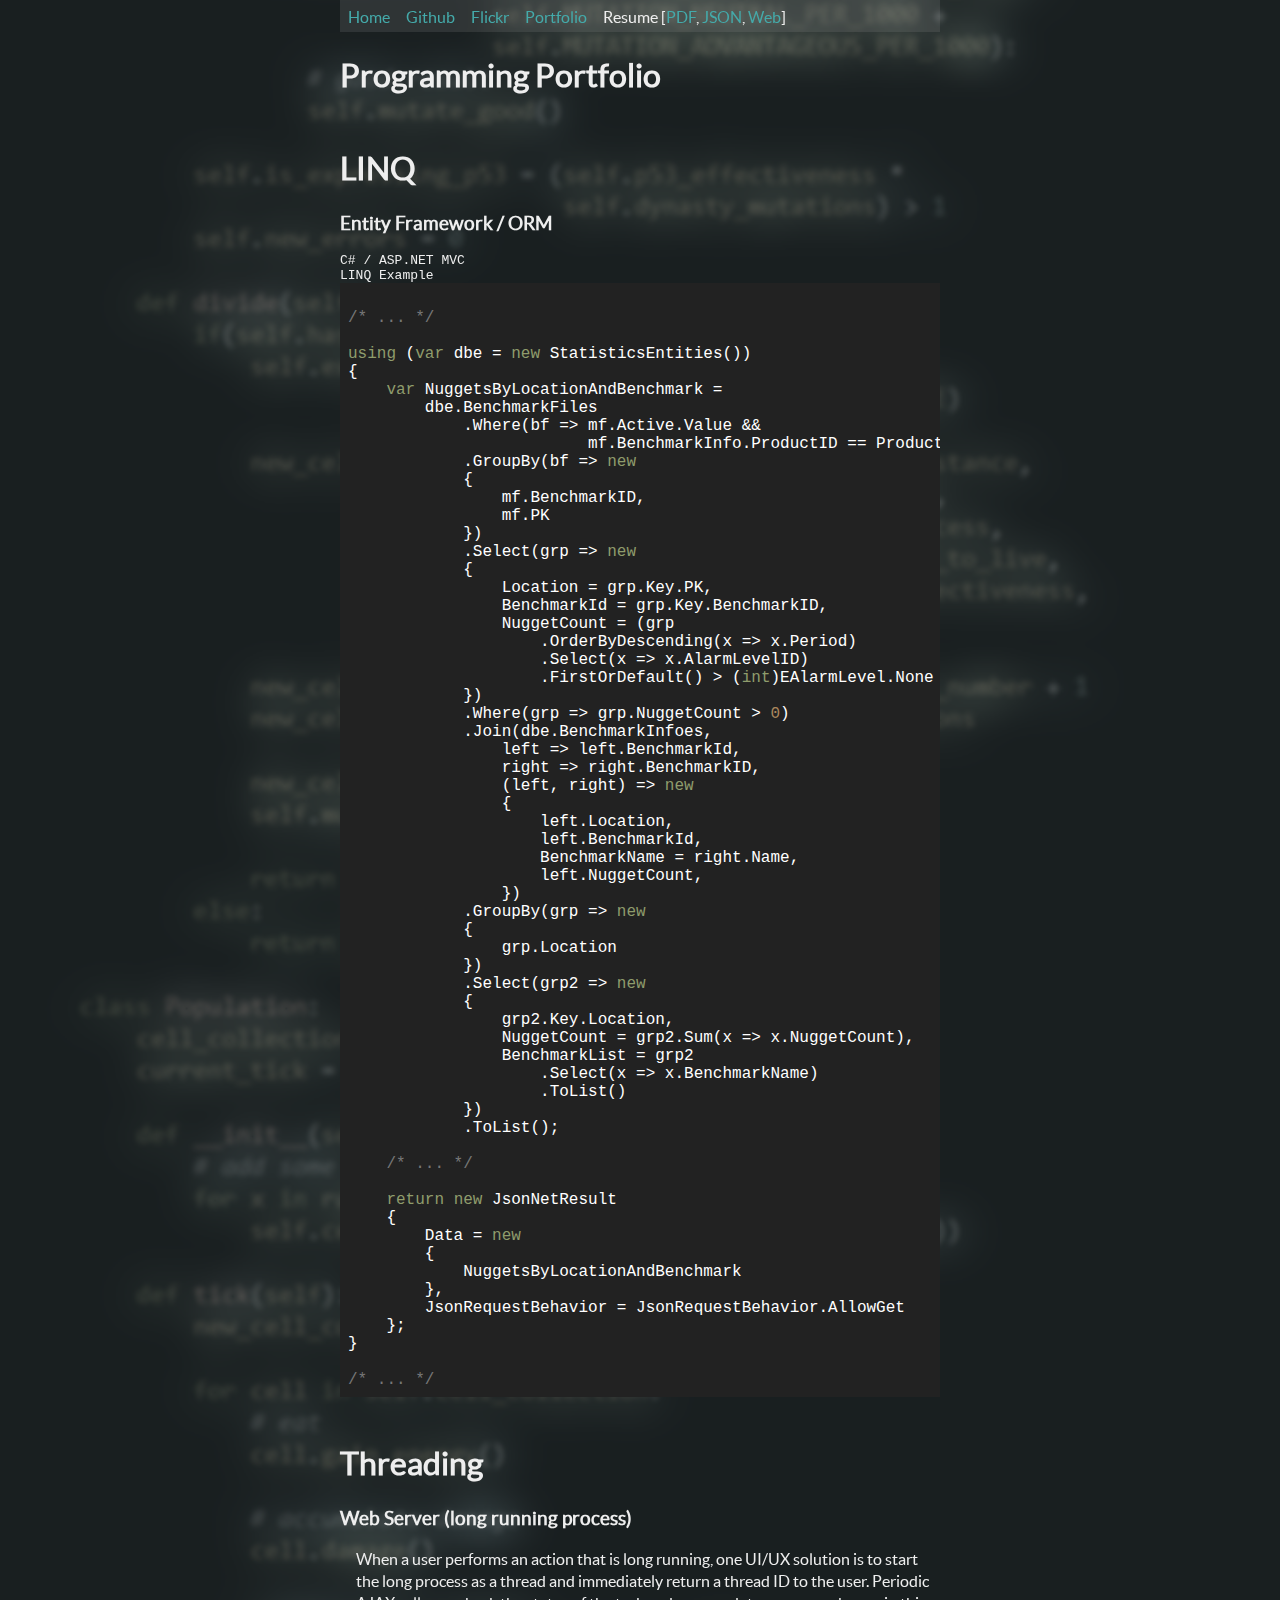
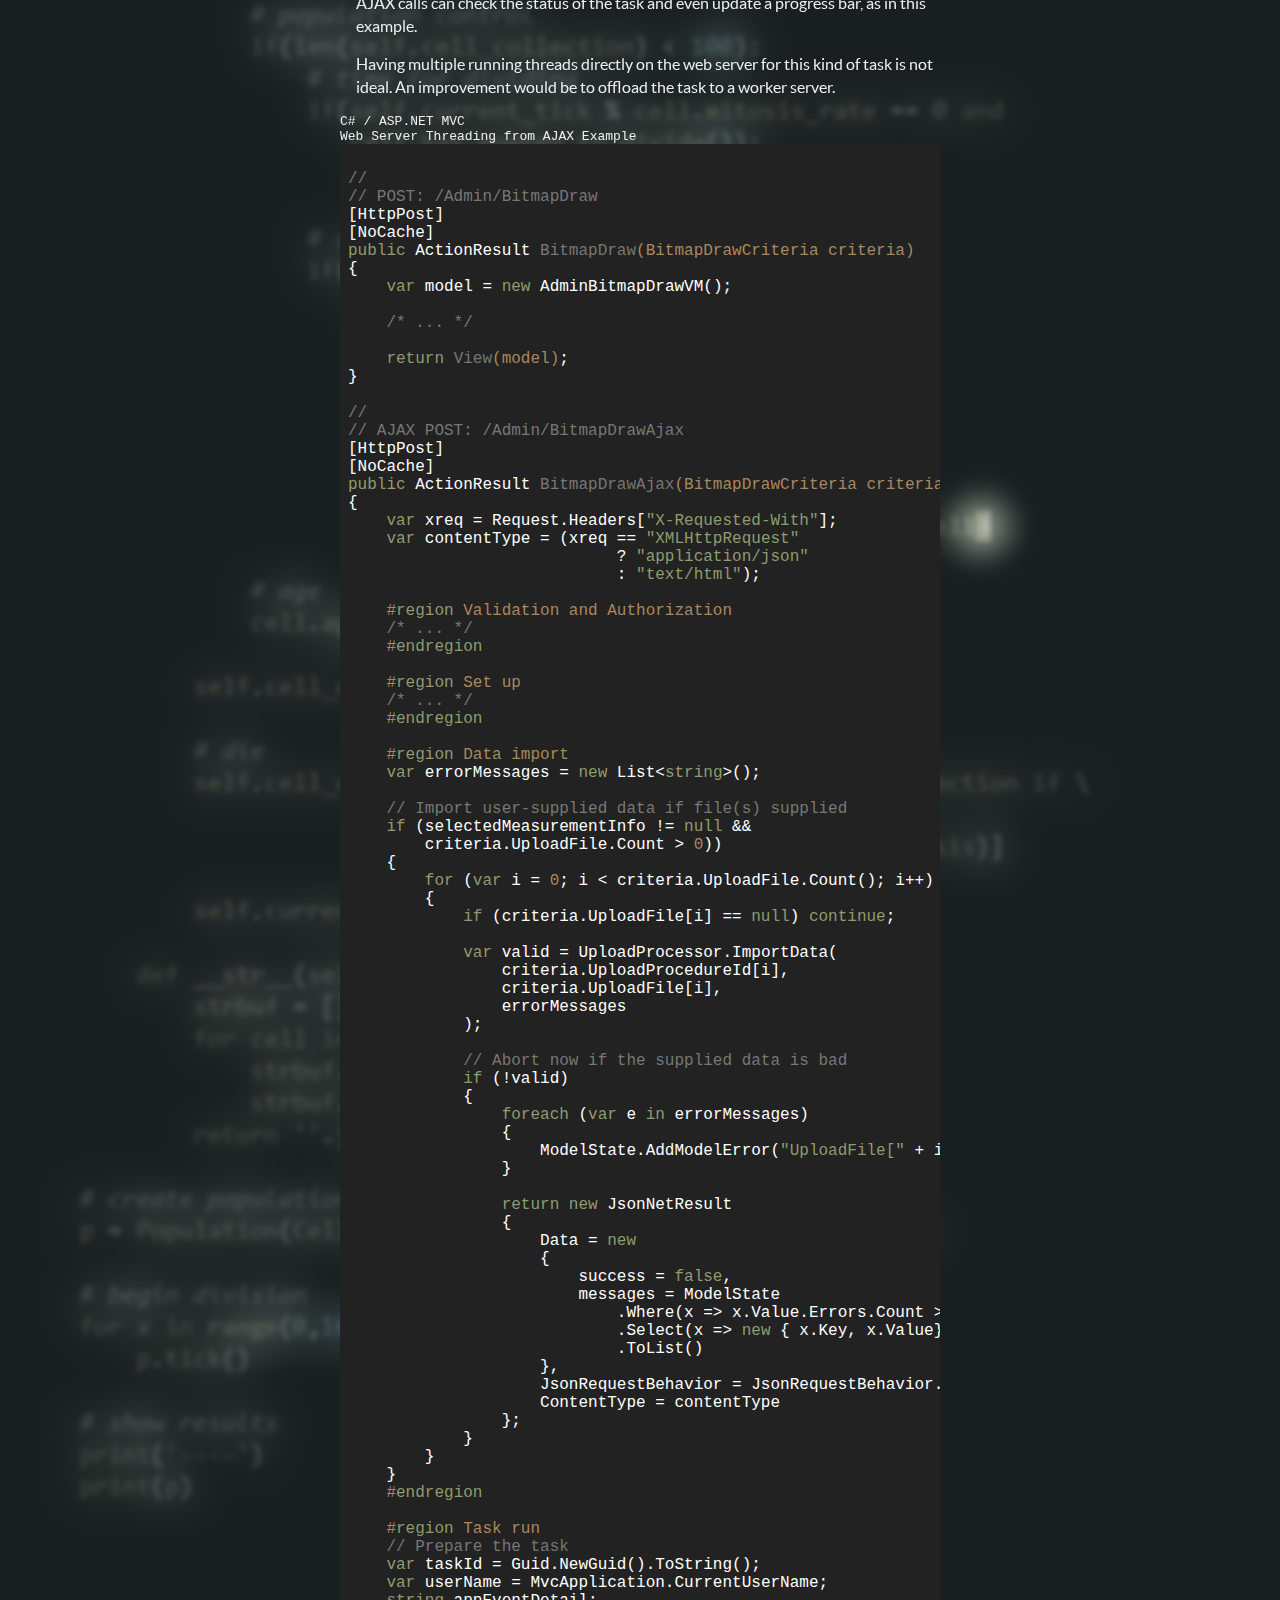
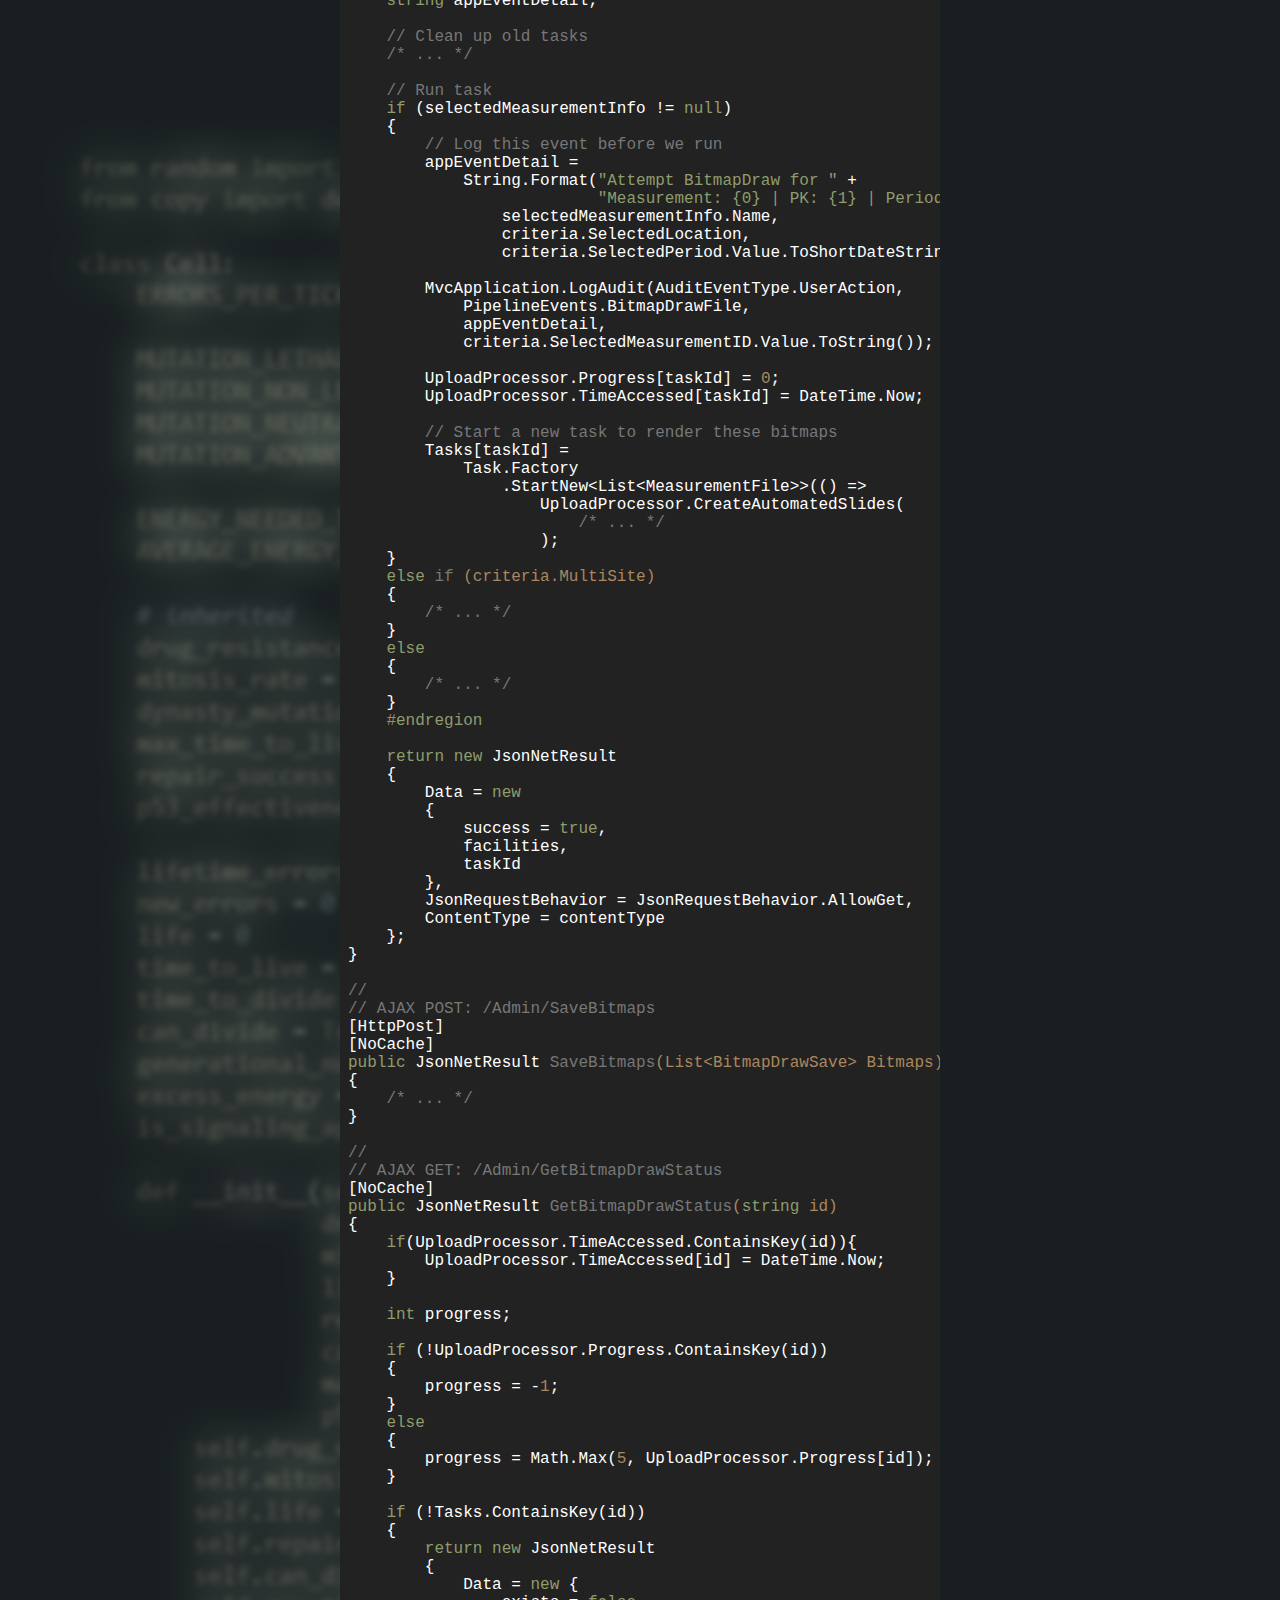
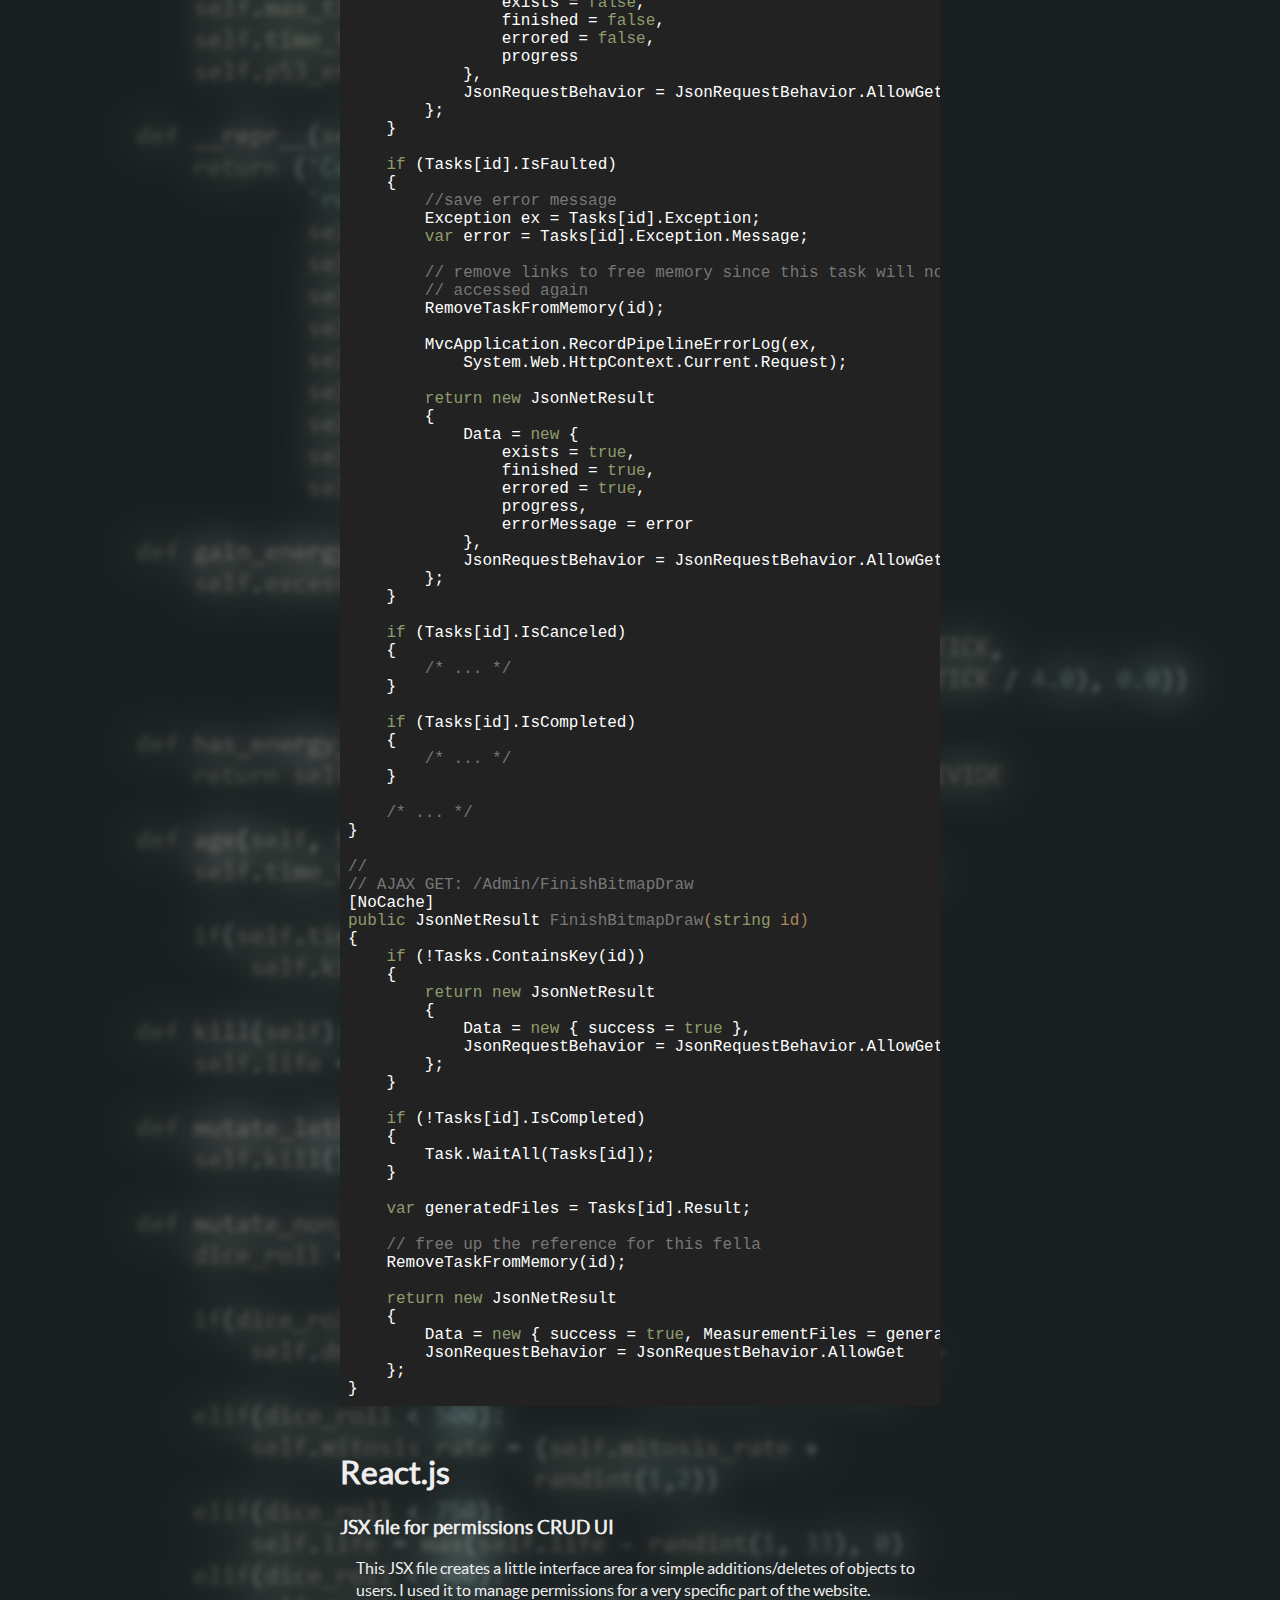
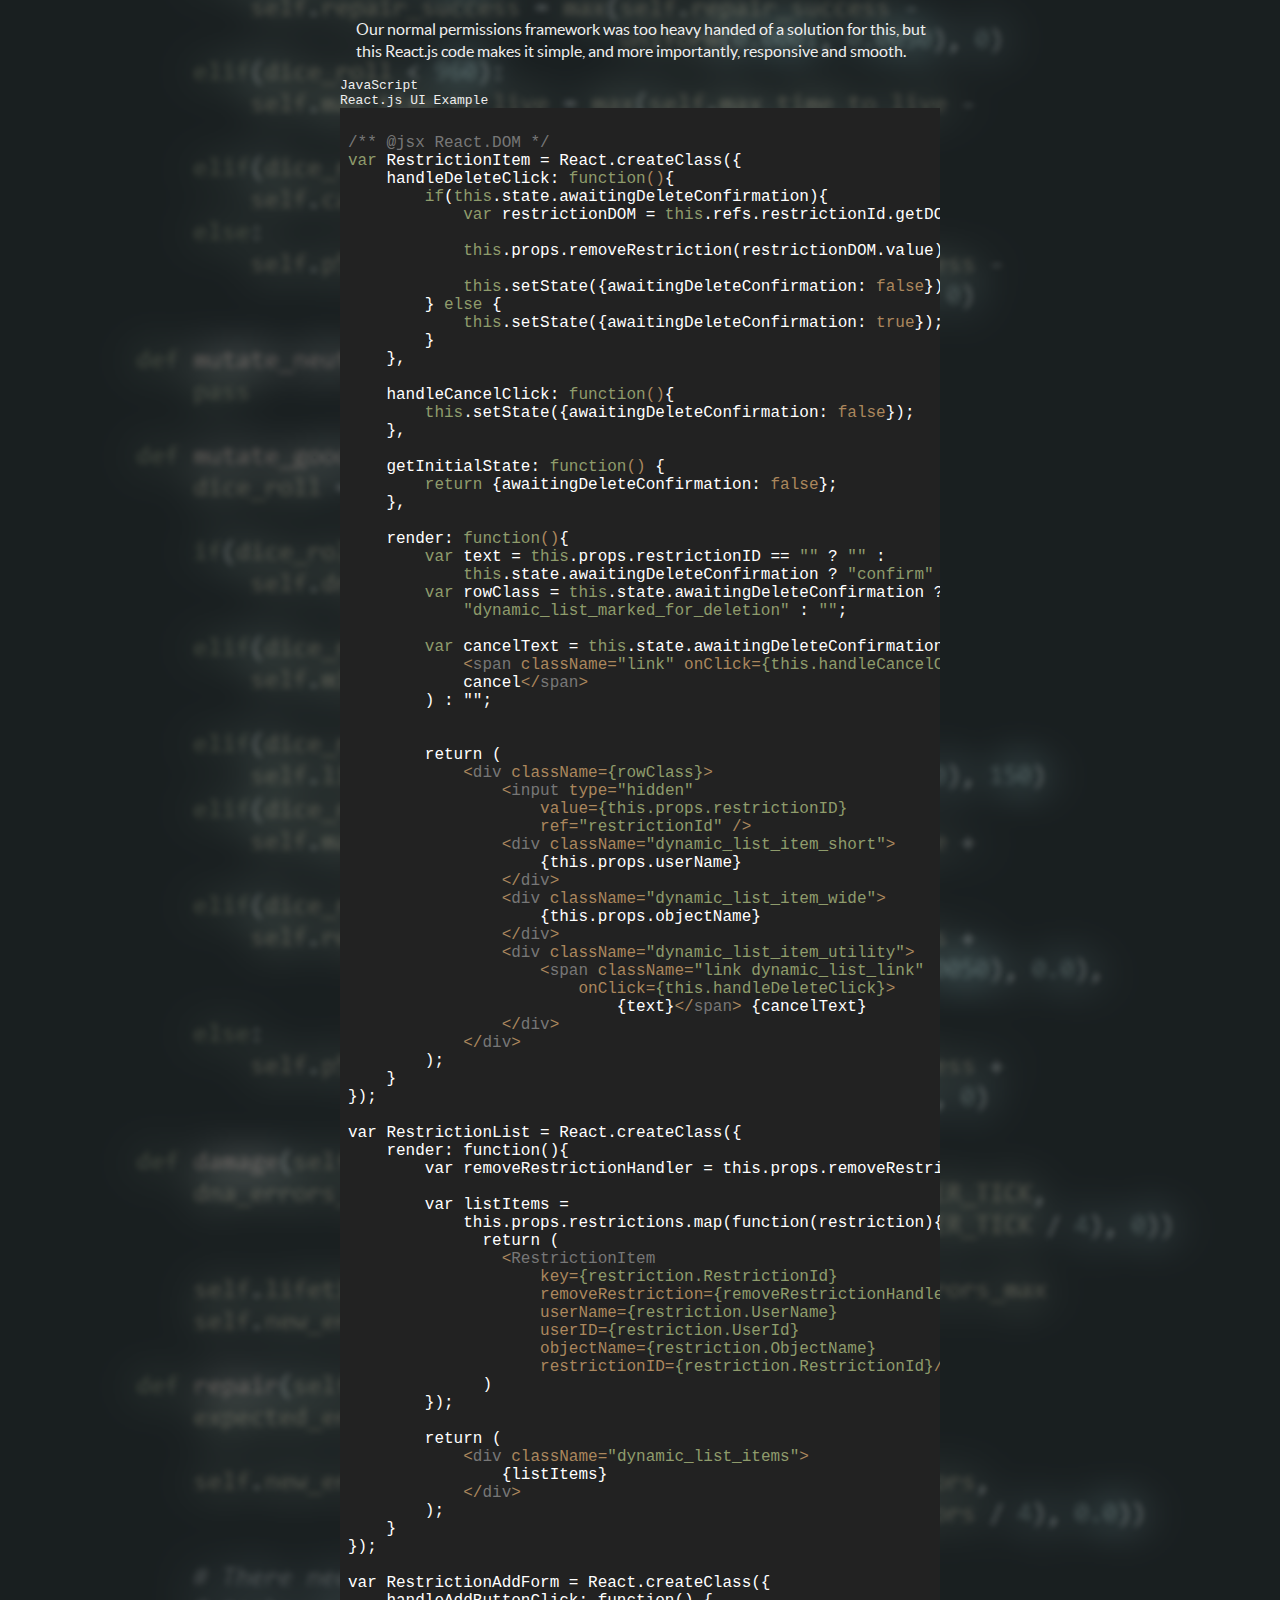
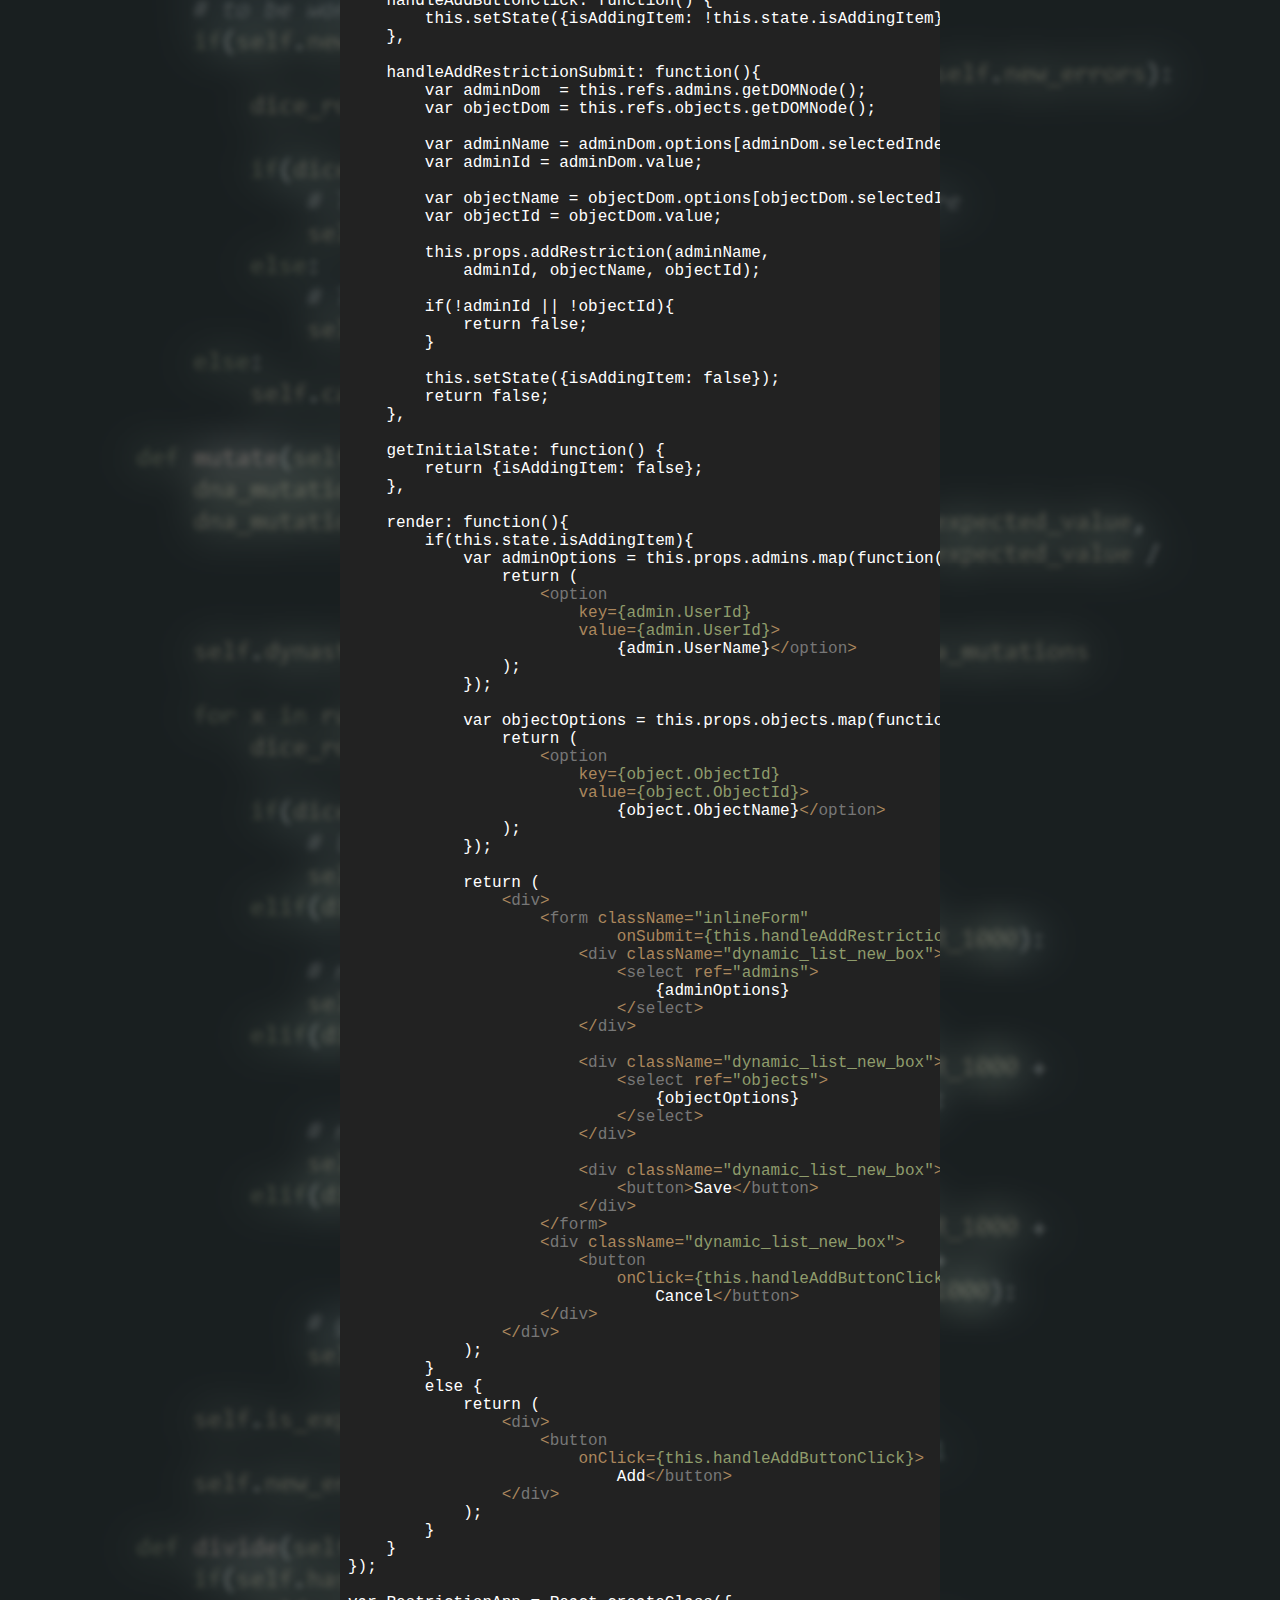
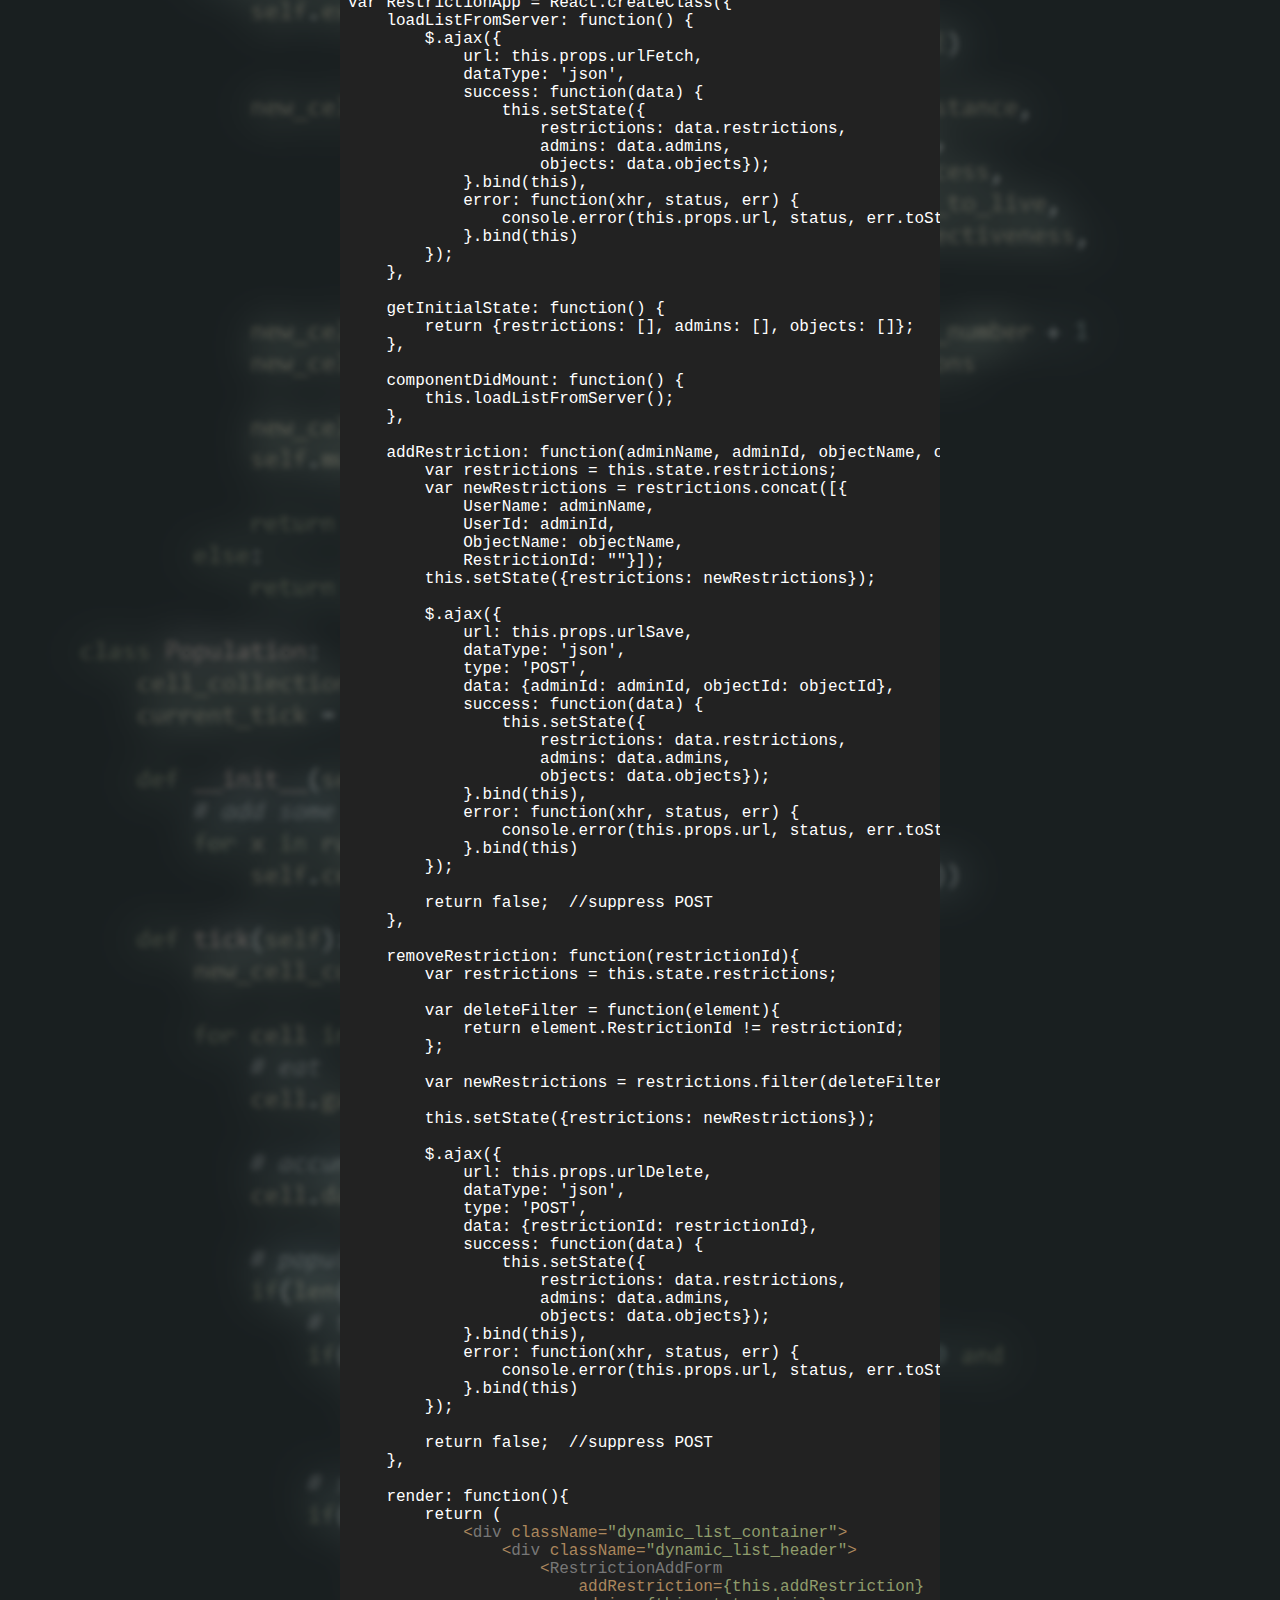
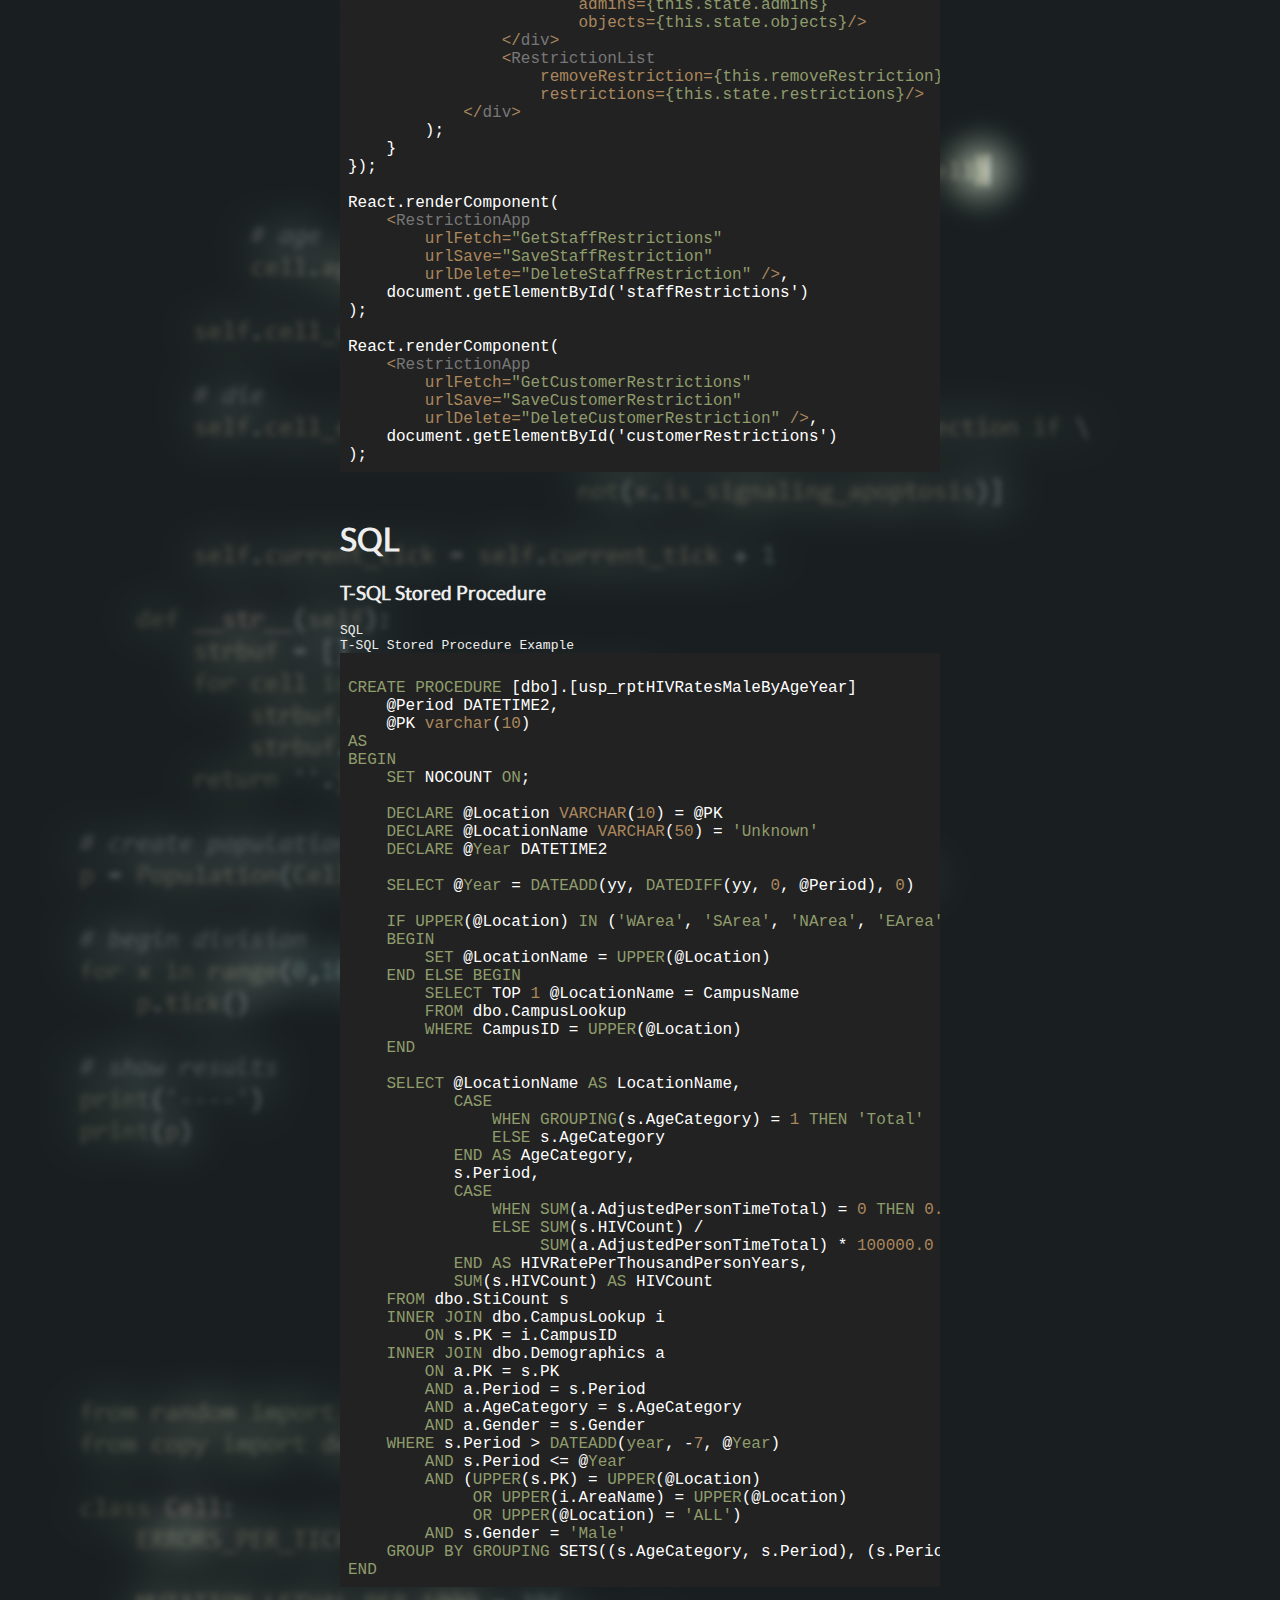
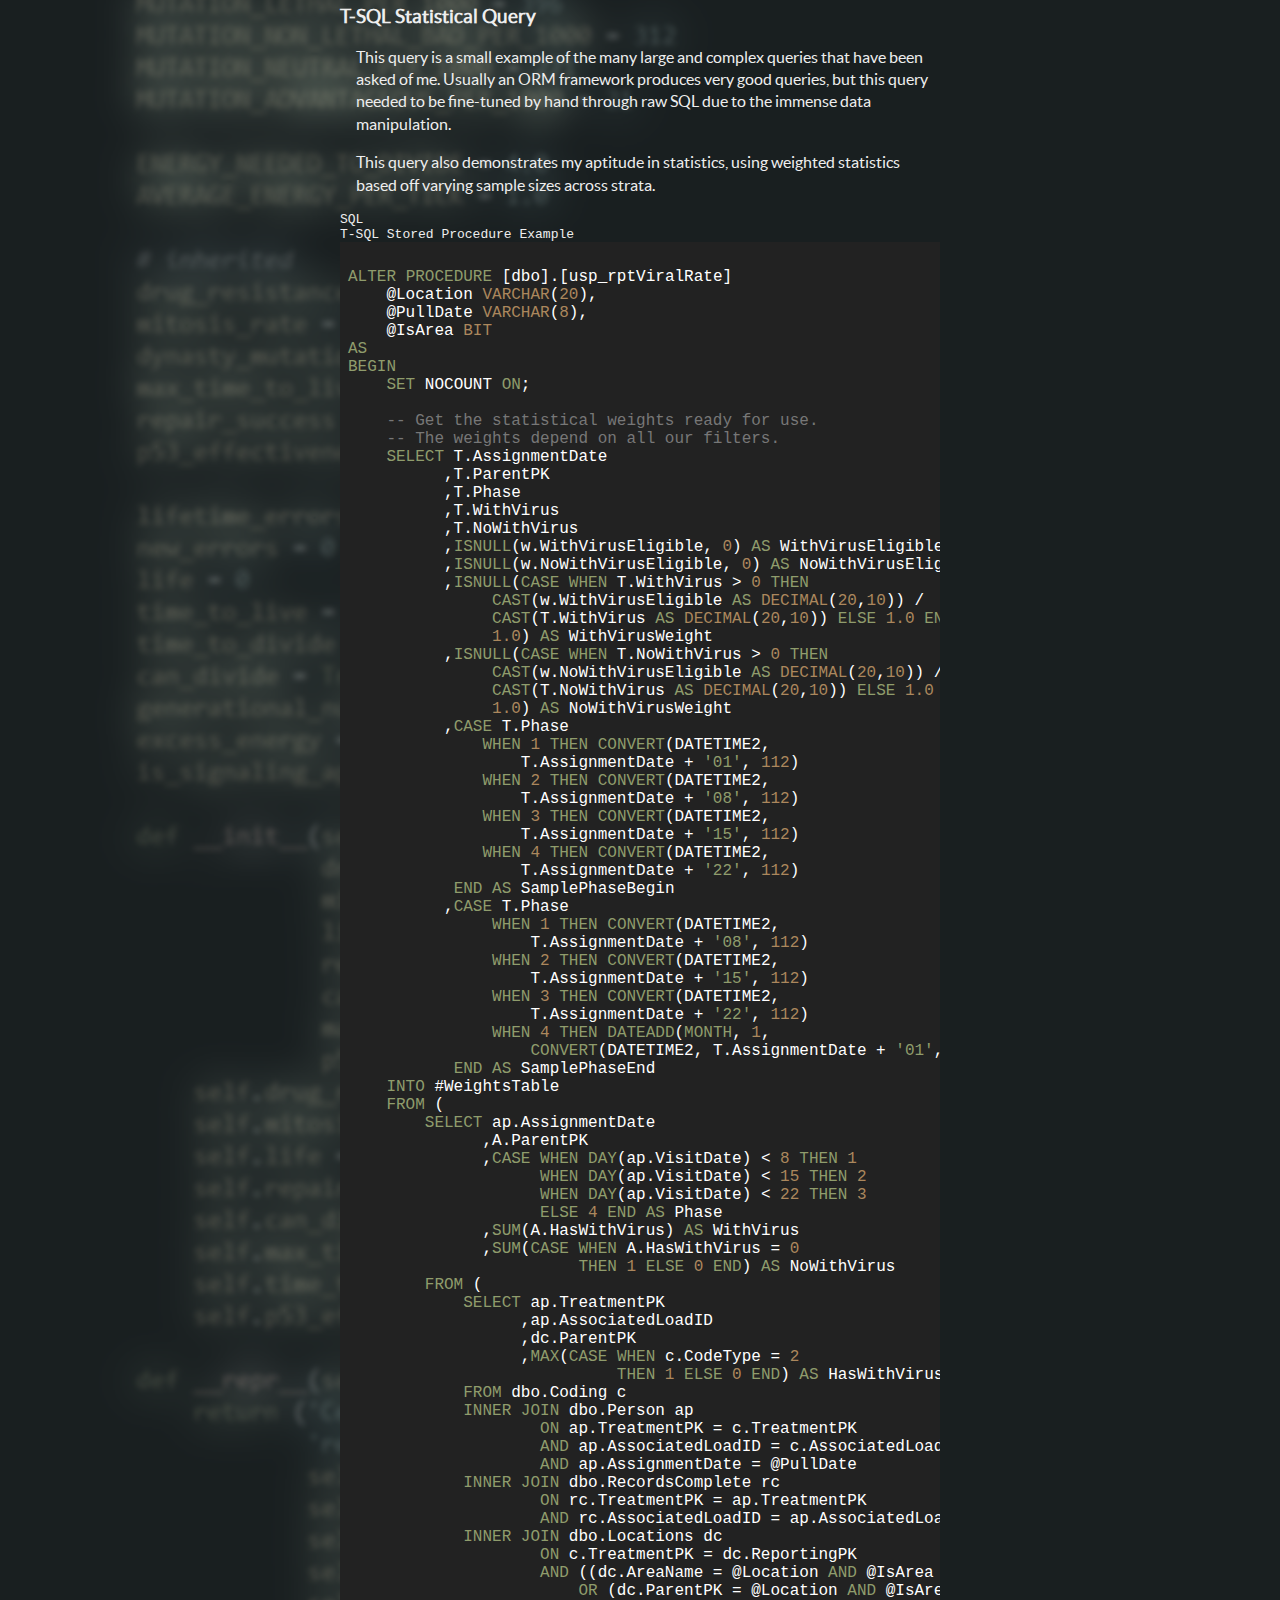
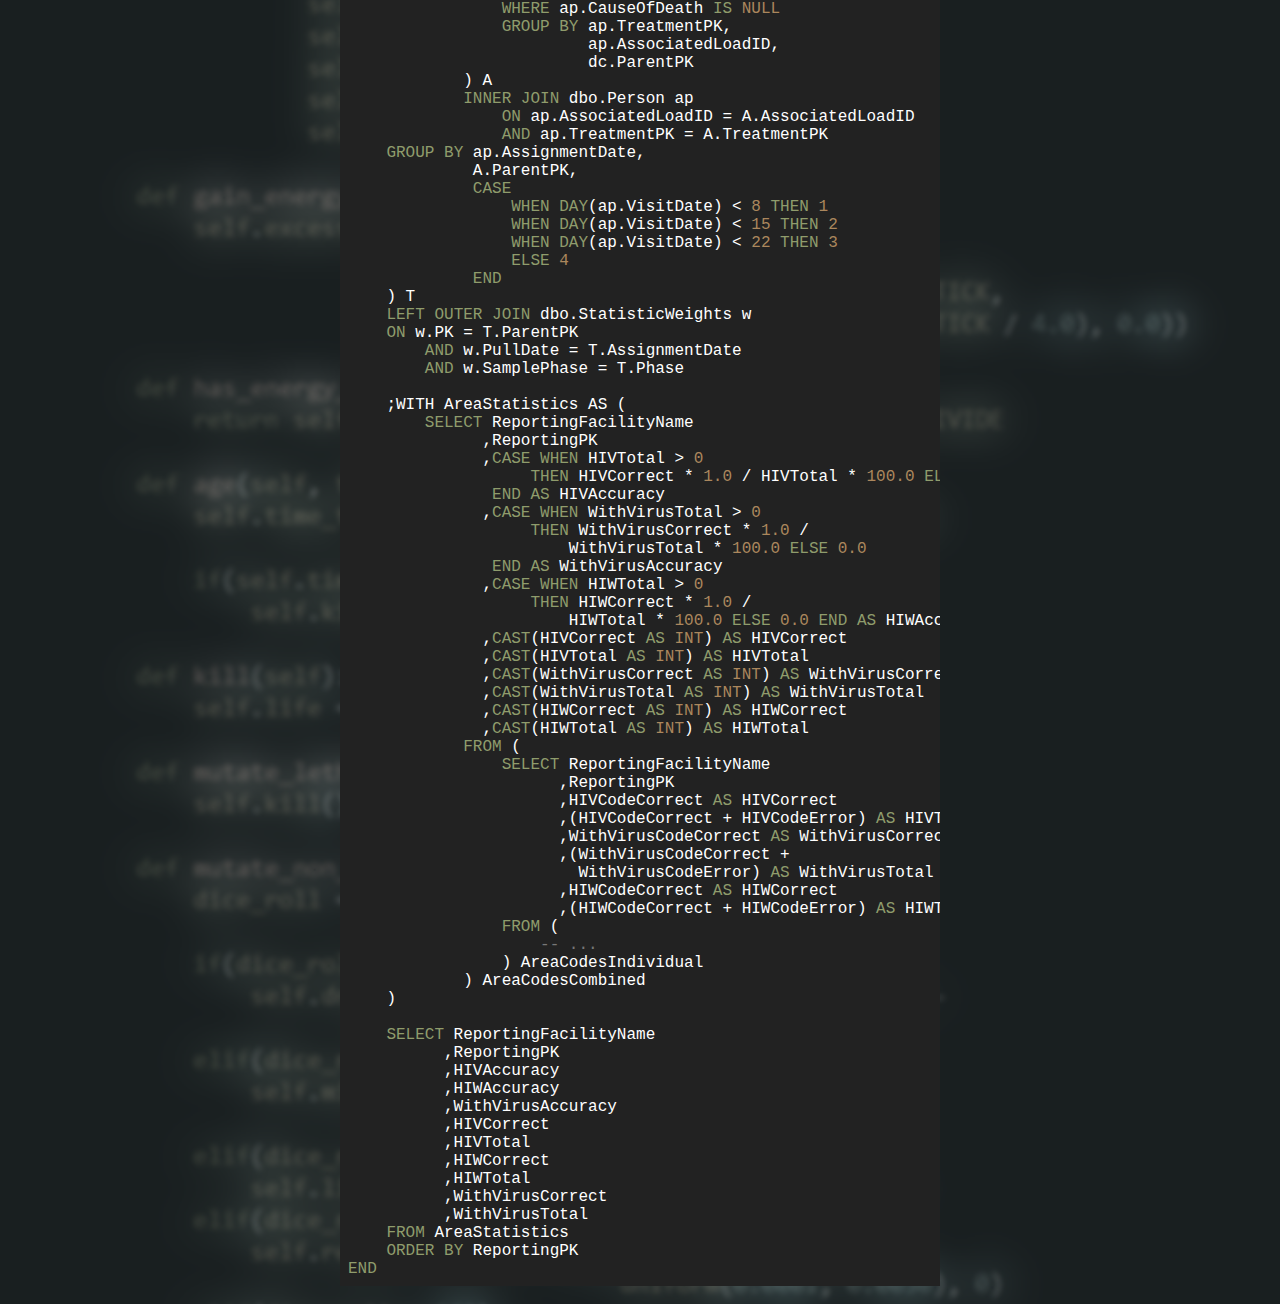
<file: site/portfolio/index.htm>
<!DOCTYPE html>

<html>
<head>
    <meta charset="utf-8" />
    <meta name="viewport" content="width=device-width, initial-scale=1.0">

    <title>Joshua Powers - Portfolio</title>

    <link href="../content/style.css" rel="stylesheet" type="text/css" />
    <link href="../content/syntax/codepen-embed.css" rel="stylesheet" type="text/css" />
    
    <!-- head scripts here*/ -->
    <script src="http://ajax.googleapis.com/ajax/libs/jquery/1.11.1/jquery.min.js"></script>

    <!--[if lt IE 9]>
        <script src="//cdnjs.cloudflare.com/ajax/libs/html5shiv/3.7/html5shiv.js"></script>
    <![endif]-->
</head>
<body>
    <div id="content">
        <nav>
            <div>
                <a href="/">Home</a>
            </div>
            <div>
                <a href="https://github.com/sabarjp">Github</a>
            </div>
            <div>
                <a href="https://www.flickr.com/photos/16474390@N07/sets">Flickr</a>
            </div>
            <div>
                <a href="/portfolio">Portfolio</a>
            </div>
            <div>
                Resume [<a href="/content/docs/resume.pdf">PDF</a>, 
                <a href="/content/docs/resume.json">JSON</a>, 
                <a href="/resume">Web</a>]
            </div>
            <!--
            <div>
                <a href="/about">About me</a>
            </div>
            <div>
                <a href="/books">Favorite books</a>
            </div>
            -->
        </nav>

        <section>
            <h1 class="portfolio_section_title">Programming Portfolio</h1>
        </section>

        <section>
            <h2 class="portfolio_section_title">LINQ</h2>

            <article>
                <h3>
                    Entity Framework / ORM
                </h3>
                <p class="portfolio_article_description">
                    
                </p>



<pre>C# / ASP.NET MVC
LINQ Example
<code class="csharp lang-sharp ui segment">
/* ... */

using (var dbe = new StatisticsEntities())
{
    var NuggetsByLocationAndBenchmark =
        dbe.BenchmarkFiles
            .Where(bf =&gt; mf.Active.Value &amp;&amp;
                         mf.BenchmarkInfo.ProductID == ProductId)
            .GroupBy(bf =&gt; new
            {
                mf.BenchmarkID,
                mf.PK
            })
            .Select(grp =&gt; new
            {
                Location = grp.Key.PK,
                BenchmarkId = grp.Key.BenchmarkID,
                NuggetCount = (grp
                    .OrderByDescending(x =&gt; x.Period)
                    .Select(x =&gt; x.AlarmLevelID)
                    .FirstOrDefault() &gt; (int)EAlarmLevel.None ? 1 : 0)
            })
            .Where(grp =&gt; grp.NuggetCount &gt; 0)
            .Join(dbe.BenchmarkInfoes,
                left =&gt; left.BenchmarkId,
                right =&gt; right.BenchmarkID,
                (left, right) =&gt; new
                {
                    left.Location,
                    left.BenchmarkId,
                    BenchmarkName = right.Name,
                    left.NuggetCount,
                })
            .GroupBy(grp =&gt; new
            {
                grp.Location
            })
            .Select(grp2 =&gt; new
            {
                grp2.Key.Location,
                NuggetCount = grp2.Sum(x =&gt; x.NuggetCount),
                BenchmarkList = grp2
                    .Select(x =&gt; x.BenchmarkName)
                    .ToList()
            })
            .ToList();

    /* ... */

    return new JsonNetResult
    {
        Data = new
        {
            NuggetsByLocationAndBenchmark
        },
        JsonRequestBehavior = JsonRequestBehavior.AllowGet
    };
}

/* ... */
</code></pre>
            </article>
        </section>

        <section>
            <h2 class="portfolio_section_title">Threading</h2>

            <article>
                <h3>
                    Web Server (long running process)
                </h3>
                <p class="portfolio_article_description">
                    When a user performs an action that is long running,
                    one UI/UX solution is to start the long process as a
                    thread and immediately return a thread ID to the user.
                    Periodic AJAX calls can check the status of the task
                    and even update a progress bar, as in this example.
                </p>
                <p class="portfolio_article_description">
                    Having multiple running threads directly on the web
                    server for this kind of task is not ideal. An 
                    improvement would be to offload the task to a worker
                    server.
                </p>

<pre>C# / ASP.NET MVC
Web Server Threading from AJAX Example
<code class="csharp lang-csharp">
//
// POST: /Admin/BitmapDraw
[HttpPost]
[NoCache]
public ActionResult BitmapDraw(BitmapDrawCriteria criteria)
{
    var model = new AdminBitmapDrawVM();

    /* ... */

    return View(model);
}

//
// AJAX POST: /Admin/BitmapDrawAjax
[HttpPost]
[NoCache]
public ActionResult BitmapDrawAjax(BitmapDrawCriteria criteria)
{
    var xreq = Request.Headers["X-Requested-With"];
    var contentType = (xreq == "XMLHttpRequest" 
                            ? "application/json"
                            : "text/html");

    #region Validation and Authorization
    /* ... */
    #endregion

    #region Set up
    /* ... */
    #endregion

    #region Data import
    var errorMessages = new List&lt;string&gt;();

    // Import user-supplied data if file(s) supplied
    if (selectedMeasurementInfo != null &amp;&amp;
        criteria.UploadFile.Count &gt; 0))
    {
        for (var i = 0; i &lt; criteria.UploadFile.Count(); i++)
        {
            if (criteria.UploadFile[i] == null) continue;

            var valid = UploadProcessor.ImportData(
                criteria.UploadProcedureId[i],
                criteria.UploadFile[i],
                errorMessages
            );

            // Abort now if the supplied data is bad
            if (!valid)
            {
                foreach (var e in errorMessages)
                {
                    ModelState.AddModelError("UploadFile[" + i +"]", e);
                }

                return new JsonNetResult
                {
                    Data = new
                    {
                        success = false,
                        messages = ModelState
                            .Where(x =&gt; x.Value.Errors.Count &gt; 0)
                            .Select(x =&gt; new { x.Key, x.Value})
                            .ToList()
                    },
                    JsonRequestBehavior = JsonRequestBehavior.DenyGet,
                    ContentType = contentType
                };
            }
        }
    }
    #endregion

    #region Task run
    // Prepare the task
    var taskId = Guid.NewGuid().ToString();
    var userName = MvcApplication.CurrentUserName;
    string appEventDetail;

    // Clean up old tasks
    /* ... */

    // Run task
    if (selectedMeasurementInfo != null)
    {
        // Log this event before we run
        appEventDetail = 
            String.Format("Attempt BitmapDraw for " +
                          "Measurement: {0} | PK: {1} | Period: {2}",
                selectedMeasurementInfo.Name, 
                criteria.SelectedLocation,
                criteria.SelectedPeriod.Value.ToShortDateString());

        MvcApplication.LogAudit(AuditEventType.UserAction,
            PipelineEvents.BitmapDrawFile, 
            appEventDetail,
            criteria.SelectedMeasurementID.Value.ToString());

        UploadProcessor.Progress[taskId] = 0;
        UploadProcessor.TimeAccessed[taskId] = DateTime.Now;

        // Start a new task to render these bitmaps
        Tasks[taskId] = 
            Task.Factory
                .StartNew&lt;List&lt;MeasurementFile&gt;&gt;(() =&gt;
                    UploadProcessor.CreateAutomatedSlides(
                        /* ... */
                    );
    }
    else if (criteria.MultiSite)
    {
        /* ... */
    }
    else
    {
        /* ... */
    }
    #endregion

    return new JsonNetResult
    {
        Data = new
        {
            success = true, 
            facilities, 
            taskId
        },
        JsonRequestBehavior = JsonRequestBehavior.AllowGet,
        ContentType = contentType
    };
}

//
// AJAX POST: /Admin/SaveBitmaps
[HttpPost]
[NoCache]
public JsonNetResult SaveBitmaps(List&lt;BitmapDrawSave&gt; Bitmaps)
{
    /* ... */
}

//
// AJAX GET: /Admin/GetBitmapDrawStatus
[NoCache]
public JsonNetResult GetBitmapDrawStatus(string id)
{
    if(UploadProcessor.TimeAccessed.ContainsKey(id)){
        UploadProcessor.TimeAccessed[id] = DateTime.Now;
    }

    int progress;

    if (!UploadProcessor.Progress.ContainsKey(id))
    {
        progress = -1;
    }
    else
    {
        progress = Math.Max(5, UploadProcessor.Progress[id]);
    }

    if (!Tasks.ContainsKey(id))
    {
        return new JsonNetResult
        {
            Data = new { 
                exists = false, 
                finished = false, 
                errored = false, 
                progress 
            },
            JsonRequestBehavior = JsonRequestBehavior.AllowGet
        };
    }

    if (Tasks[id].IsFaulted)
    {
        //save error message
        Exception ex = Tasks[id].Exception;
        var error = Tasks[id].Exception.Message;

        // remove links to free memory since this task will not be
        // accessed again
        RemoveTaskFromMemory(id);

        MvcApplication.RecordPipelineErrorLog(ex,
            System.Web.HttpContext.Current.Request);

        return new JsonNetResult
        {
            Data = new { 
                exists = true, 
                finished = true, 
                errored = true, 
                progress, 
                errorMessage = error 
            },
            JsonRequestBehavior = JsonRequestBehavior.AllowGet
        };
    }

    if (Tasks[id].IsCanceled)
    {
        /* ... */
    }

    if (Tasks[id].IsCompleted)
    {
        /* ... */
    }

    /* ... */
}

//
// AJAX GET: /Admin/FinishBitmapDraw
[NoCache]
public JsonNetResult FinishBitmapDraw(string id)
{
    if (!Tasks.ContainsKey(id))
    {
        return new JsonNetResult
        {
            Data = new { success = true },
            JsonRequestBehavior = JsonRequestBehavior.AllowGet
        };
    }

    if (!Tasks[id].IsCompleted)
    {
        Task.WaitAll(Tasks[id]);
    }

    var generatedFiles = Tasks[id].Result;

    // free up the reference for this fella
    RemoveTaskFromMemory(id);

    return new JsonNetResult
    {
        Data = new { success = true, MeasurementFiles = generatedFiles },
        JsonRequestBehavior = JsonRequestBehavior.AllowGet
    };
}
</code></pre>
            </article>
        </section>

        <section>
            <h2 class="portfolio_section_title">React.js</h2>

            <article>
                <h3>
                    JSX file for permissions CRUD UI
                </h3>
                <p class="portfolio_article_description">
                    This JSX file creates a little interface area
                    for simple additions/deletes of objects to users. I 
                    used it to manage permissions for a very specific
                    part of the website.
                </p>
                <p class="portfolio_article_description">
                    Our normal permissions framework was too heavy
                    handed of a solution for this, but this React.js code
                    makes it simple, and more importantly, responsive and
                    smooth.
                </p>

<pre>JavaScript
React.js UI Example
<code class="javascript lang-javascript">
/** @jsx React.DOM */
var RestrictionItem = React.createClass({
    handleDeleteClick: function(){
        if(this.state.awaitingDeleteConfirmation){
            var restrictionDOM = this.refs.restrictionId.getDOMNode();

            this.props.removeRestriction(restrictionDOM.value);

            this.setState({awaitingDeleteConfirmation: false});
        } else {
            this.setState({awaitingDeleteConfirmation: true});
        }
    },

    handleCancelClick: function(){
        this.setState({awaitingDeleteConfirmation: false});
    },

    getInitialState: function() {
        return {awaitingDeleteConfirmation: false};
    },

    render: function(){
        var text = this.props.restrictionID == "" ? "" :
            this.state.awaitingDeleteConfirmation ? "confirm" : "delete";
        var rowClass = this.state.awaitingDeleteConfirmation ?
            "dynamic_list_marked_for_deletion" : "";

        var cancelText = this.state.awaitingDeleteConfirmation ? (
            &lt;span className="link" onClick={this.handleCancelClick}&gt;
            cancel&lt;/span&gt;
        ) : "";


        return (
            &lt;div className={rowClass}&gt;
                &lt;input type="hidden" 
                    value={this.props.restrictionID}
                    ref="restrictionId" /&gt;
                &lt;div className="dynamic_list_item_short"&gt;
                    {this.props.userName}
                &lt;/div&gt;
                &lt;div className="dynamic_list_item_wide"&gt;
                    {this.props.objectName}
                &lt;/div&gt;
                &lt;div className="dynamic_list_item_utility"&gt;
                    &lt;span className="link dynamic_list_link"
                        onClick={this.handleDeleteClick}&gt;
                            {text}&lt;/span&gt; {cancelText}
                &lt;/div&gt;
            &lt;/div&gt;
        );
    }
});

var RestrictionList = React.createClass({
    render: function(){
        var removeRestrictionHandler = this.props.removeRestriction;

        var listItems = 
            this.props.restrictions.map(function(restriction){
              return (
                &lt;RestrictionItem 
                    key={restriction.RestrictionId}
                    removeRestriction={removeRestrictionHandler} 
                    userName={restriction.UserName}
                    userID={restriction.UserId} 
                    objectName={restriction.ObjectName}
                    restrictionID={restriction.RestrictionId}/&gt;
              )
        });

        return (
            &lt;div className="dynamic_list_items"&gt;
                {listItems}
            &lt;/div&gt;
        );
    }
});

var RestrictionAddForm = React.createClass({
    handleAddButtonClick: function() {
        this.setState({isAddingItem: !this.state.isAddingItem});
    },

    handleAddRestrictionSubmit: function(){
        var adminDom  = this.refs.admins.getDOMNode();
        var objectDom = this.refs.objects.getDOMNode();

        var adminName = adminDom.options[adminDom.selectedIndex].text;
        var adminId = adminDom.value;

        var objectName = objectDom.options[objectDom.selectedIndex].text;
        var objectId = objectDom.value;

        this.props.addRestriction(adminName, 
            adminId, objectName, objectId);

        if(!adminId || !objectId){
            return false;
        }

        this.setState({isAddingItem: false});
        return false;
    },

    getInitialState: function() {
        return {isAddingItem: false};
    },

    render: function(){
        if(this.state.isAddingItem){
            var adminOptions = this.props.admins.map(function(admin){
                return (
                    &lt;option 
                        key={admin.UserId}
                        value={admin.UserId}&gt;
                            {admin.UserName}&lt;/option&gt;
                );
            });

            var objectOptions = this.props.objects.map(function(object){
                return (
                    &lt;option 
                        key={object.ObjectId}
                        value={object.ObjectId}&gt;
                            {object.ObjectName}&lt;/option&gt;
                );
            });

            return (
                &lt;div&gt;
                    &lt;form className="inlineForm"
                            onSubmit={this.handleAddRestrictionSubmit}&gt;
                        &lt;div className="dynamic_list_new_box"&gt;
                            &lt;select ref="admins"&gt;
                                {adminOptions}
                            &lt;/select&gt;
                        &lt;/div&gt;

                        &lt;div className="dynamic_list_new_box"&gt;
                            &lt;select ref="objects"&gt;
                                {objectOptions}
                            &lt;/select&gt;
                        &lt;/div&gt;

                        &lt;div className="dynamic_list_new_box"&gt;
                            &lt;button&gt;Save&lt;/button&gt;
                        &lt;/div&gt;
                    &lt;/form&gt;
                    &lt;div className="dynamic_list_new_box"&gt;
                        &lt;button
                            onClick={this.handleAddButtonClick}&gt;
                                Cancel&lt;/button&gt;
                    &lt;/div&gt;
                &lt;/div&gt;
            );
        }
        else {
            return (
                &lt;div&gt;
                    &lt;button 
                        onClick={this.handleAddButtonClick}&gt;
                            Add&lt;/button&gt;
                &lt;/div&gt;
            );
        }
    }
});

var RestrictionApp = React.createClass({
    loadListFromServer: function() {
        $.ajax({
            url: this.props.urlFetch,
            dataType: 'json',
            success: function(data) {
                this.setState({
                    restrictions: data.restrictions, 
                    admins: data.admins, 
                    objects: data.objects});
            }.bind(this),
            error: function(xhr, status, err) {
                console.error(this.props.url, status, err.toString());
            }.bind(this)
        });
    },

    getInitialState: function() {
        return {restrictions: [], admins: [], objects: []};
    },

    componentDidMount: function() {
        this.loadListFromServer();
    },

    addRestriction: function(adminName, adminId, objectName, objectId){
        var restrictions = this.state.restrictions;
        var newRestrictions = restrictions.concat([{
            UserName: adminName,
            UserId: adminId, 
            ObjectName: objectName, 
            RestrictionId: ""}]);
        this.setState({restrictions: newRestrictions});

        $.ajax({
            url: this.props.urlSave,
            dataType: 'json',
            type: 'POST',
            data: {adminId: adminId, objectId: objectId},
            success: function(data) {
                this.setState({
                    restrictions: data.restrictions, 
                    admins: data.admins, 
                    objects: data.objects});
            }.bind(this),
            error: function(xhr, status, err) {
                console.error(this.props.url, status, err.toString());
            }.bind(this)
        });

        return false;  //suppress POST
    },

    removeRestriction: function(restrictionId){
        var restrictions = this.state.restrictions;

        var deleteFilter = function(element){
            return element.RestrictionId != restrictionId;
        };

        var newRestrictions = restrictions.filter(deleteFilter);

        this.setState({restrictions: newRestrictions});

        $.ajax({
            url: this.props.urlDelete,
            dataType: 'json',
            type: 'POST',
            data: {restrictionId: restrictionId},
            success: function(data) {
                this.setState({
                    restrictions: data.restrictions, 
                    admins: data.admins, 
                    objects: data.objects});
            }.bind(this),
            error: function(xhr, status, err) {
                console.error(this.props.url, status, err.toString());
            }.bind(this)
        });

        return false;  //suppress POST
    },

    render: function(){
        return (
            &lt;div className="dynamic_list_container"&gt;
                &lt;div className="dynamic_list_header"&gt;
                    &lt;RestrictionAddForm 
                        addRestriction={this.addRestriction}
                        admins={this.state.admins} 
                        objects={this.state.objects}/&gt;
                &lt;/div&gt;
                &lt;RestrictionList 
                    removeRestriction={this.removeRestriction}
                    restrictions={this.state.restrictions}/&gt;
            &lt;/div&gt;
        );
    }
});

React.renderComponent(
    &lt;RestrictionApp 
        urlFetch="GetStaffRestrictions"
        urlSave="SaveStaffRestriction"
        urlDelete="DeleteStaffRestriction" /&gt;,
    document.getElementById('staffRestrictions')
);

React.renderComponent(
    &lt;RestrictionApp 
        urlFetch="GetCustomerRestrictions"
        urlSave="SaveCustomerRestriction" 
        urlDelete="DeleteCustomerRestriction" /&gt;,
    document.getElementById('customerRestrictions')
);
</code></pre>
            </article>
        </section>

        <section>
            <h2 class="portfolio_section_title">SQL</h2>

            <article>
                <h3>
                    T-SQL Stored Procedure
                </h3>
                <p class="portfolio_article_description">

                </p>

<pre>SQL
T-SQL Stored Procedure Example
<code class="sql lang-sql">
CREATE PROCEDURE [dbo].[usp_rptHIVRatesMaleByAgeYear]
    @Period DATETIME2,
    @PK varchar(10)
AS
BEGIN
    SET NOCOUNT ON;

    DECLARE @Location VARCHAR(10) = @PK
    DECLARE @LocationName VARCHAR(50) = 'Unknown'
    DECLARE @Year DATETIME2

    SELECT @Year = DATEADD(yy, DATEDIFF(yy, 0, @Period), 0)

    IF UPPER(@Location) IN ('WArea', 'SArea', 'NArea', 'EArea', 'PArea') 
    BEGIN
        SET @LocationName = UPPER(@Location)
    END ELSE BEGIN
        SELECT TOP 1 @LocationName = CampusName
        FROM dbo.CampusLookup
        WHERE CampusID = UPPER(@Location)
    END

    SELECT @LocationName AS LocationName,
           CASE 
               WHEN GROUPING(s.AgeCategory) = 1 THEN 'Total' 
               ELSE s.AgeCategory 
           END AS AgeCategory,
           s.Period,
           CASE 
               WHEN SUM(a.AdjustedPersonTimeTotal) = 0 THEN 0.0 
               ELSE SUM(s.HIVCount) / 
                    SUM(a.AdjustedPersonTimeTotal) * 100000.0
           END AS HIVRatePerThousandPersonYears,
           SUM(s.HIVCount) AS HIVCount
    FROM dbo.StiCount s
    INNER JOIN dbo.CampusLookup i
        ON s.PK = i.CampusID
    INNER JOIN dbo.Demographics a
        ON a.PK = s.PK
        AND a.Period = s.Period
        AND a.AgeCategory = s.AgeCategory
        AND a.Gender = s.Gender
    WHERE s.Period &gt; DATEADD(year, -7, @Year)
        AND s.Period &lt;= @Year
        AND (UPPER(s.PK) = UPPER(@Location)
             OR UPPER(i.AreaName) = UPPER(@Location)
             OR UPPER(@Location) = 'ALL')
        AND s.Gender = 'Male'
    GROUP BY GROUPING SETS((s.AgeCategory, s.Period), (s.Period))
END
</code></pre>
            </article>

            <article>
                <h3>
                    T-SQL Statistical Query
                </h3>
                <p class="portfolio_article_description">
                    This query is a small example of the many large and
                    complex queries that have been asked of me.  Usually
                    an ORM framework produces very good queries, but this
                    query needed to be fine-tuned by hand through raw SQL
                    due to the immense data manipulation.
                </p>
                <p class="portfolio_article_description">
                    This query also demonstrates my aptitude in
                    statistics, using weighted statistics based off varying
                    sample sizes across strata.
                </p>

<pre>SQL
T-SQL Stored Procedure Example
<code class="sql lang-sql">
ALTER PROCEDURE [dbo].[usp_rptViralRate]
    @Location VARCHAR(20),
    @PullDate VARCHAR(8),
    @IsArea BIT
AS
BEGIN
    SET NOCOUNT ON;

    -- Get the statistical weights ready for use.
    -- The weights depend on all our filters.
    SELECT T.AssignmentDate
          ,T.ParentPK
          ,T.Phase
          ,T.WithVirus
          ,T.NoWithVirus
          ,ISNULL(w.WithVirusEligible, 0) AS WithVirusEligible
          ,ISNULL(w.NoWithVirusEligible, 0) AS NoWithVirusEligible
          ,ISNULL(CASE WHEN T.WithVirus > 0 THEN 
               CAST(w.WithVirusEligible AS DECIMAL(20,10)) / 
               CAST(T.WithVirus AS DECIMAL(20,10)) ELSE 1.0 END, 
               1.0) AS WithVirusWeight
          ,ISNULL(CASE WHEN T.NoWithVirus > 0 THEN 
               CAST(w.NoWithVirusEligible AS DECIMAL(20,10)) / 
               CAST(T.NoWithVirus AS DECIMAL(20,10)) ELSE 1.0 END, 
               1.0) AS NoWithVirusWeight
          ,CASE T.Phase
              WHEN 1 THEN CONVERT(DATETIME2, 
                  T.AssignmentDate + '01', 112)
              WHEN 2 THEN CONVERT(DATETIME2, 
                  T.AssignmentDate + '08', 112)
              WHEN 3 THEN CONVERT(DATETIME2, 
                  T.AssignmentDate + '15', 112)
              WHEN 4 THEN CONVERT(DATETIME2, 
                  T.AssignmentDate + '22', 112)
           END AS SamplePhaseBegin
          ,CASE T.Phase
               WHEN 1 THEN CONVERT(DATETIME2, 
                   T.AssignmentDate + '08', 112)
               WHEN 2 THEN CONVERT(DATETIME2, 
                   T.AssignmentDate + '15', 112)
               WHEN 3 THEN CONVERT(DATETIME2, 
                   T.AssignmentDate + '22', 112)
               WHEN 4 THEN DATEADD(MONTH, 1, 
                   CONVERT(DATETIME2, T.AssignmentDate + '01', 112))
           END AS SamplePhaseEnd
    INTO #WeightsTable
    FROM (
        SELECT ap.AssignmentDate
              ,A.ParentPK
              ,CASE WHEN DAY(ap.VisitDate) &lt; 8 THEN 1
                    WHEN DAY(ap.VisitDate) &lt; 15 THEN 2
                    WHEN DAY(ap.VisitDate) &lt; 22 THEN 3
                    ELSE 4 END AS Phase
              ,SUM(A.HasWithVirus) AS WithVirus
              ,SUM(CASE WHEN A.HasWithVirus = 0 
                        THEN 1 ELSE 0 END) AS NoWithVirus
        FROM (
            SELECT ap.TreatmentPK
                  ,ap.AssociatedLoadID
                  ,dc.ParentPK
                  ,MAX(CASE WHEN c.CodeType = 2 
                            THEN 1 ELSE 0 END) AS HasWithVirus
            FROM dbo.Coding c
            INNER JOIN dbo.Person ap
                    ON ap.TreatmentPK = c.TreatmentPK
                    AND ap.AssociatedLoadID = c.AssociatedLoadID
                    AND ap.AssignmentDate = @PullDate
            INNER JOIN dbo.RecordsComplete rc
                    ON rc.TreatmentPK = ap.TreatmentPK
                    AND rc.AssociatedLoadID = ap.AssociatedLoadID
            INNER JOIN dbo.Locations dc
                    ON c.TreatmentPK = dc.ReportingPK
                    AND ((dc.AreaName = @Location AND @IsArea = 1) 
                        OR (dc.ParentPK = @Location AND @IsArea = 0))
                WHERE ap.CauseOfDeath IS NULL
                GROUP BY ap.TreatmentPK, 
                         ap.AssociatedLoadID, 
                         dc.ParentPK
            ) A
            INNER JOIN dbo.Person ap
                ON ap.AssociatedLoadID = A.AssociatedLoadID
                AND ap.TreatmentPK = A.TreatmentPK
    GROUP BY ap.AssignmentDate, 
             A.ParentPK, 
             CASE 
                 WHEN DAY(ap.VisitDate) &lt; 8 THEN 1
                 WHEN DAY(ap.VisitDate) &lt; 15 THEN 2
                 WHEN DAY(ap.VisitDate) &lt; 22 THEN 3
                 ELSE 4 
             END
    ) T
    LEFT OUTER JOIN dbo.StatisticWeights w
    ON w.PK = T.ParentPK
        AND w.PullDate = T.AssignmentDate
        AND w.SamplePhase = T.Phase

    ;WITH AreaStatistics AS (
        SELECT ReportingFacilityName
              ,ReportingPK
              ,CASE WHEN HIVTotal > 0 
                   THEN HIVCorrect * 1.0 / HIVTotal * 100.0 ELSE 0.0 
               END AS HIVAccuracy
              ,CASE WHEN WithVirusTotal > 0 
                   THEN WithVirusCorrect * 1.0 / 
                       WithVirusTotal * 100.0 ELSE 0.0 
               END AS WithVirusAccuracy
              ,CASE WHEN HIWTotal > 0 
                   THEN HIWCorrect * 1.0 /
                       HIWTotal * 100.0 ELSE 0.0 END AS HIWAccuracy
              ,CAST(HIVCorrect AS INT) AS HIVCorrect
              ,CAST(HIVTotal AS INT) AS HIVTotal
              ,CAST(WithVirusCorrect AS INT) AS WithVirusCorrect
              ,CAST(WithVirusTotal AS INT) AS WithVirusTotal
              ,CAST(HIWCorrect AS INT) AS HIWCorrect
              ,CAST(HIWTotal AS INT) AS HIWTotal
            FROM (
                SELECT ReportingFacilityName
                      ,ReportingPK
                      ,HIVCodeCorrect AS HIVCorrect
                      ,(HIVCodeCorrect + HIVCodeError) AS HIVTotal
                      ,WithVirusCodeCorrect AS WithVirusCorrect
                      ,(WithVirusCodeCorrect + 
                        WithVirusCodeError) AS WithVirusTotal
                      ,HIWCodeCorrect AS HIWCorrect
                      ,(HIWCodeCorrect + HIWCodeError) AS HIWTotal
                FROM (
                    -- ...
                ) AreaCodesIndividual
            ) AreaCodesCombined
    )

    SELECT ReportingFacilityName
          ,ReportingPK
          ,HIVAccuracy
          ,HIWAccuracy
          ,WithVirusAccuracy
          ,HIVCorrect
          ,HIVTotal
          ,HIWCorrect
          ,HIWTotal
          ,WithVirusCorrect
          ,WithVirusTotal
    FROM AreaStatistics
    ORDER BY ReportingPK
END
</code></pre>
            </article>
        </section>
    </div>
    <script src="../scripts/highlight.pack.js"></script>
    <script src="../scripts/portfolio.js"></script>
</body>
</html>
</file>
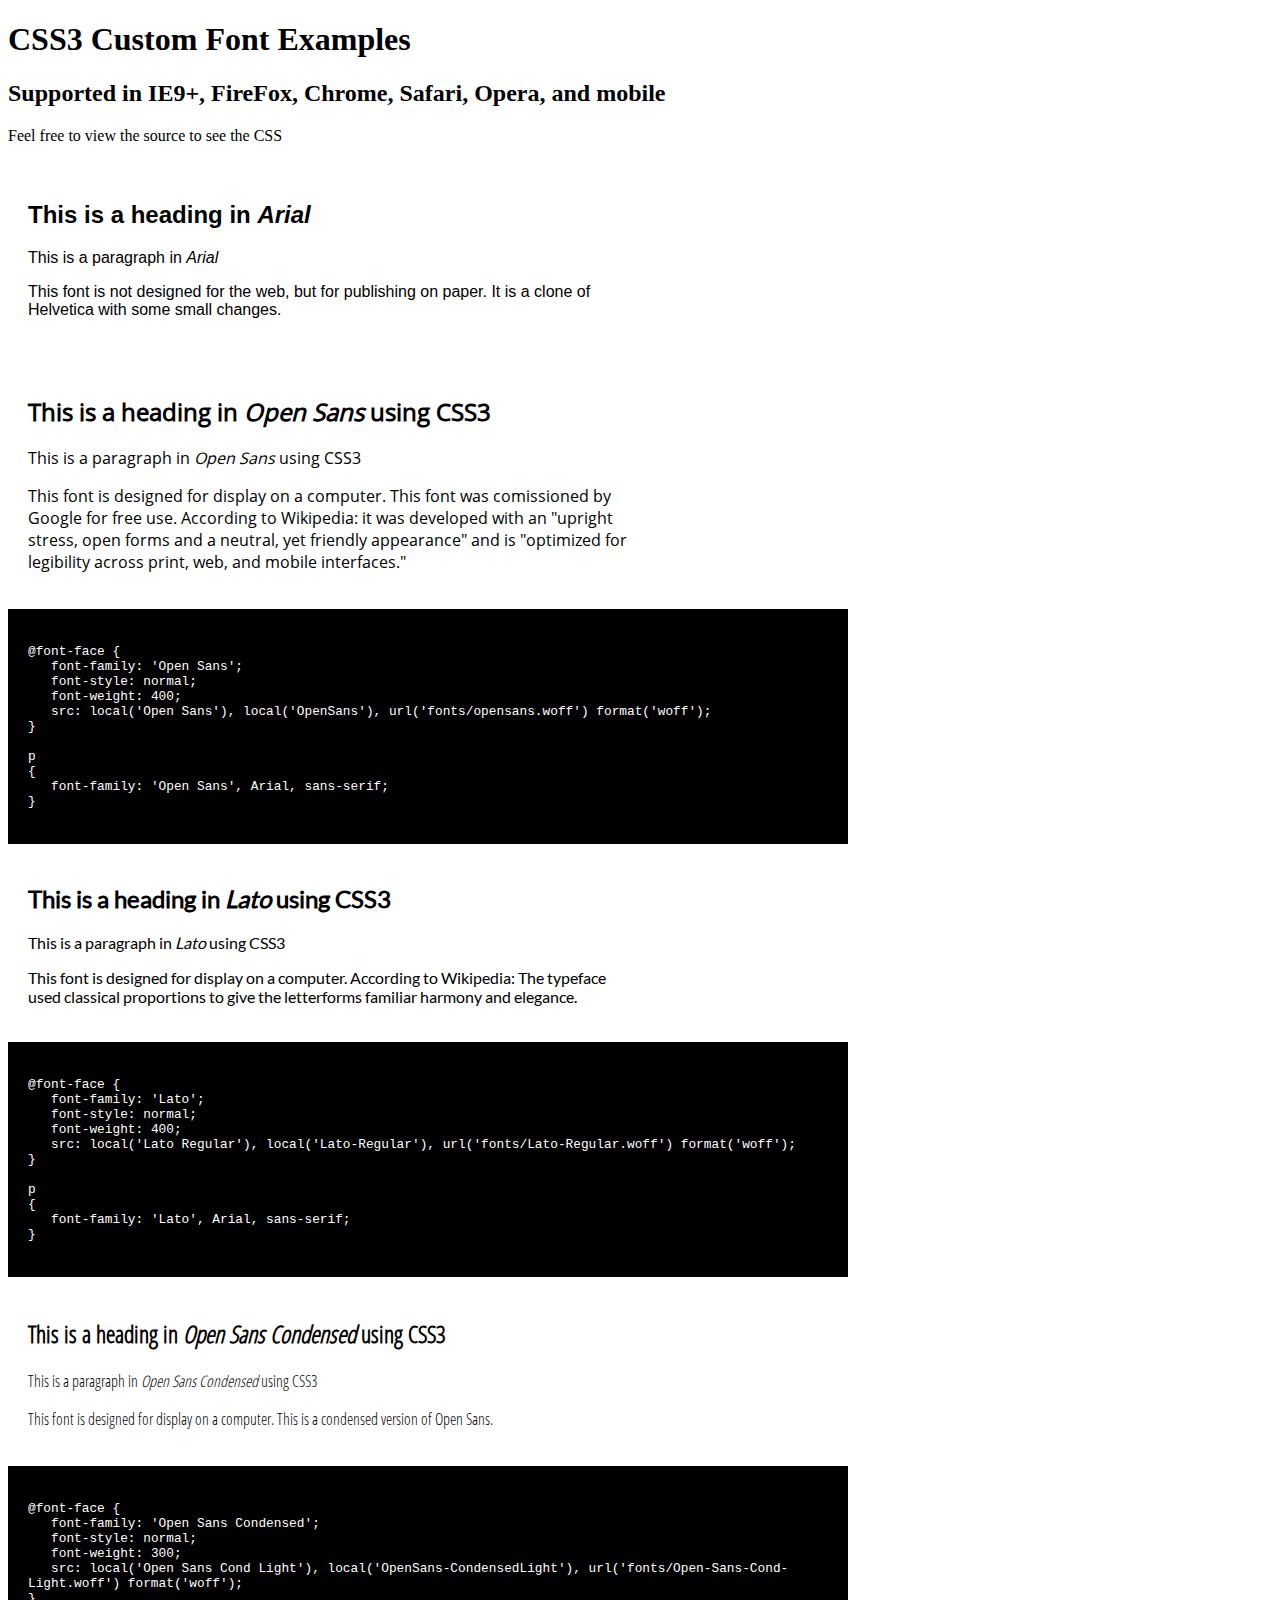
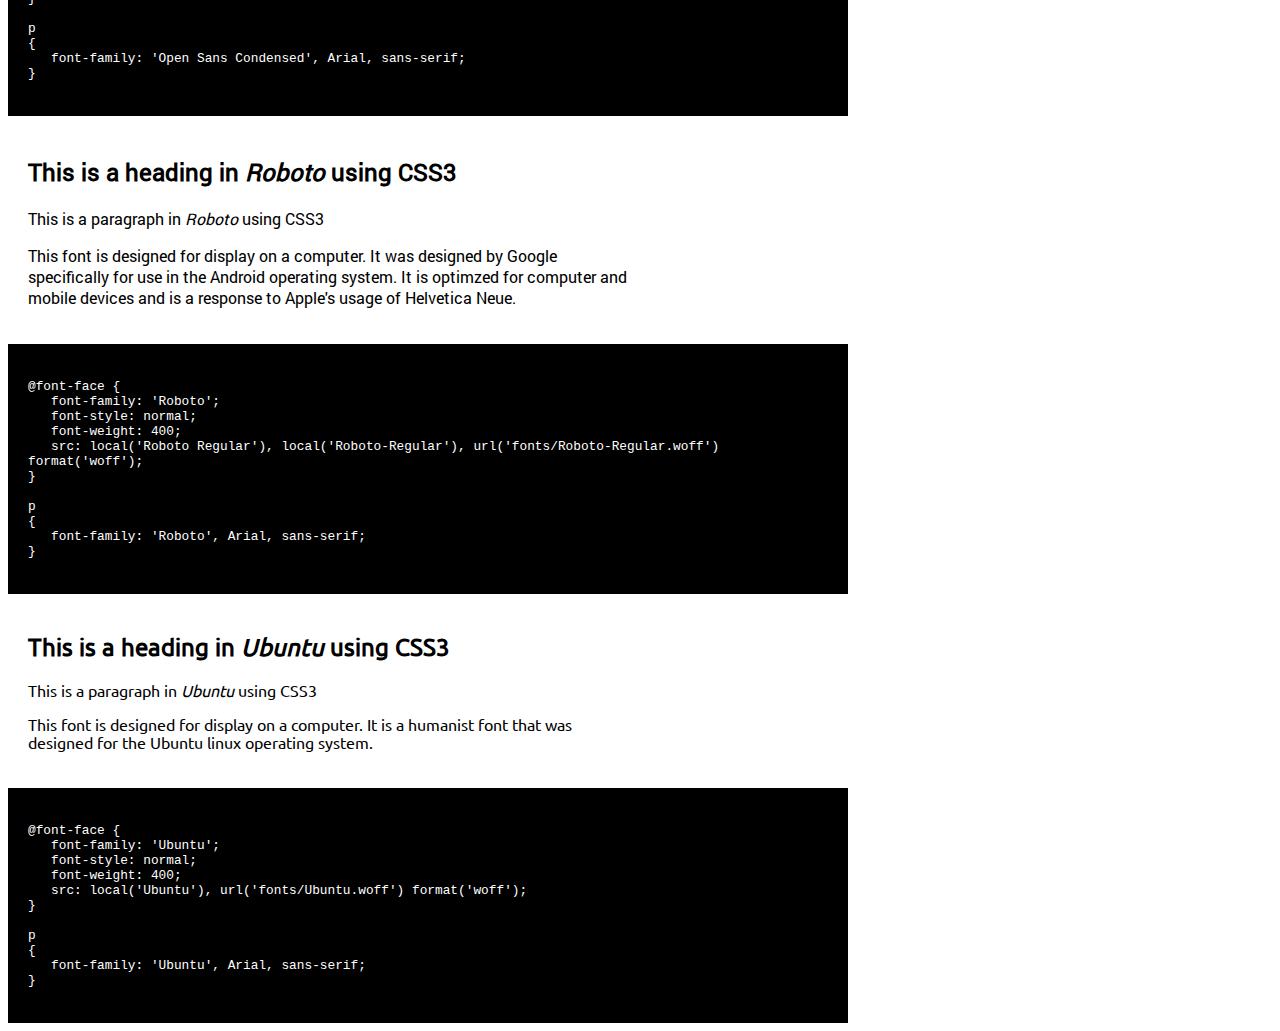
<file: site/portfolio/examples/fonts/index.htm>
<!DOCTYPE html>

<html>
	<head>
		
		<style type="text/css">
			/* fonts downloaded from GoogleFonts */
			@font-face {
			  font-family: 'Open Sans';
			  font-style: normal;
			  font-weight: 400;
			  src: local('Open Sans'), local('OpenSans'), url('fonts/opensans.woff') format('woff');
			}

			@font-face {
			  font-family: 'Lato';
			  font-style: normal;
			  font-weight: 400;
			  src: local('Lato Regular'), local('Lato-Regular'), url('fonts/Lato-Regular.woff') format('woff');
			}

			@font-face {
			  font-family: 'Open Sans Condensed';
			  font-style: normal;
			  font-weight: 300;
			  src: local('Open Sans Cond Light'), local('OpenSans-CondensedLight'), url('fonts/Open-Sans-Cond-Light.woff') format('woff');
			}

			@font-face {
			  font-family: 'Roboto';
			  font-style: normal;
			  font-weight: 400;
			  src: local('Roboto Regular'), local('Roboto-Regular'), url('fonts/Roboto-Regular.woff') format('woff');
			}

			@font-face {
			  font-family: 'Ubuntu';
			  font-style: normal;
			  font-weight: 400;
			  src: local('Ubuntu'), url('fonts/Ubuntu.woff') format('woff');
			}

			.arial
			{
				font-family: Arial, sans-serif;
			}

			.opensans
			{
				font-family: 'Open Sans', Arial, sans-serif;
			}

			.lato
			{
				font-family: 'Lato', Arial, sans-serif;
			}

			.opensanscondensed
			{
				font-family: 'Open Sans Condensed', Arial, sans-serif;
			}

			.roboto
			{
				font-family: 'Roboto', Arial, sans-serif;
			}

			.ubuntu
			{
				font-family: 'Ubuntu', Arial, sans-serif;
			}

			section
			{
				max-width: 600px;
				padding: 20px;
			}

			div.code
			{
				font-family: Courier;
				font-size: 0.8em;
				white-space: pre-wrap;

				background-color:black;
				color: white;

				max-width: 800px;
				padding: 20px;
			}
		</style>
	</head>

	<body>
	<h1>CSS3 Custom Font Examples</h1>
	<h2>Supported in IE9+, FireFox, Chrome, Safari, Opera, and mobile</h2>
	<p>Feel free to view the source to see the CSS</p>

		<section>
			<h2 class="arial">This is a heading in <i>Arial</i></h2>
			<p class="arial">This is a paragraph in <i>Arial</i></p>
			<p class="arial">This font is not designed for the web, but for publishing on paper.  
			It is a clone of Helvetica with some small changes.</p>
		</section>

		<section>
			<h2 class="opensans">This is a heading in <i>Open Sans</i> using CSS3</h2>
			<p class="opensans">This is a paragraph in <i>Open Sans</i> using CSS3</p>
			<p class="opensans">This font is designed for display on a computer.  This font was 
			comissioned by Google for free use.  According to Wikipedia: it was developed with an 
			"upright stress, open forms and a neutral, yet friendly appearance" and is "optimized 
			for legibility across print, web, and mobile interfaces."</p>
		</section>

		<div class="code">
@font-face {
   font-family: 'Open Sans';
   font-style: normal;
   font-weight: 400;
   src: local('Open Sans'), local('OpenSans'), url('fonts/opensans.woff') format('woff');
}

p
{
   font-family: 'Open Sans', Arial, sans-serif;
}
		</div>

		<section>
			<h2 class="lato">This is a heading in <i>Lato</i> using CSS3</h2>
			<p class="lato">This is a paragraph in <i>Lato</i> using CSS3</p>
			<p class="lato">This font is designed for display on a computer.  According to Wikipedia: 
			The typeface used classical proportions to give the letterforms familiar harmony and 
			elegance.</p>
		</section>

		<div class="code">
@font-face {
   font-family: 'Lato';
   font-style: normal;
   font-weight: 400;
   src: local('Lato Regular'), local('Lato-Regular'), url('fonts/Lato-Regular.woff') format('woff');
}

p
{
   font-family: 'Lato', Arial, sans-serif;
}
		</div>

		<section>
			<h2 class="opensanscondensed">This is a heading in <i>Open Sans Condensed</i> using CSS3</h2>
			<p class="opensanscondensed">This is a paragraph in <i>Open Sans Condensed</i> using CSS3</p>
			<p class="opensanscondensed">This font is designed for display on a computer.  This is a 
			condensed version of Open Sans.</p>
		</section>

		<div class="code">
@font-face {
   font-family: 'Open Sans Condensed';
   font-style: normal;
   font-weight: 300;
   src: local('Open Sans Cond Light'), local('OpenSans-CondensedLight'), url('fonts/Open-Sans-Cond-Light.woff') format('woff');
}

p
{
   font-family: 'Open Sans Condensed', Arial, sans-serif;
}
		</div>

		<section>
			<h2 class="roboto">This is a heading in <i>Roboto</i> using CSS3</h2>
			<p class="roboto">This is a paragraph in <i>Roboto</i> using CSS3</p>
			<p class="roboto">This font is designed for display on a computer.  It was designed by 
			Google specifically for use in the Android operating system.  It is optimzed for computer 
			and mobile devices and is a response to Apple's usage of Helvetica Neue.</p>
		</section>

		<div class="code">
@font-face {
   font-family: 'Roboto';
   font-style: normal;
   font-weight: 400;
   src: local('Roboto Regular'), local('Roboto-Regular'), url('fonts/Roboto-Regular.woff') format('woff');
}

p
{
   font-family: 'Roboto', Arial, sans-serif;
}
		</div>

		<section>
			<h2 class="ubuntu">This is a heading in <i>Ubuntu</i> using CSS3</h2>
			<p class="ubuntu">This is a paragraph in <i>Ubuntu</i> using CSS3</p>
			<p class="ubuntu">This font is designed for display on a computer.  It is a humanist font 
			that was designed for the Ubuntu linux operating system.</p>
		</section>

		<div class="code">
@font-face {
   font-family: 'Ubuntu';
   font-style: normal;
   font-weight: 400;
   src: local('Ubuntu'), url('fonts/Ubuntu.woff') format('woff');
}

p
{
   font-family: 'Ubuntu', Arial, sans-serif;
}
		</div>
	</body>
</html>
</file>
<file: site/content/style.css>
/********** SETUP **********************************/

/* Generated by Font Squirrel (http://www.fontsquirrel.com) on October 17, 2014 */
@font-face {
    font-family: 'latoregular';
    src: url('fonts/lato-regular-webfont.eot');
    src: url('fonts/lato-regular-webfont.svg#latoregular') format('svg'),
         url('fonts/lato-regular-webfont.eot?#iefix') format('embedded-opentype'),
         url('fonts/lato-regular-webfont.woff2') format('woff2'),
         url('fonts/lato-regular-webfont.woff') format('woff'),
         url('fonts/lato-regular-webfont.ttf') format('truetype');
    font-weight: normal;
    font-style: normal;

}

@media print{
    nav {
        display: none;
    }

    body {
        background-color: #fff;
        color: #000 !important;
    }
}

@media (max-width: 575px) {
    nav {
        width: 100%;
        margin-left: auto;
        margin-right: auto;
    }

    nav > div {
        display: block;
        float: none;
        text-align: center;
        margin-top: 0.2em;
        padding: 0.3em 0.5em 0.3em 0.5em;
        background-color: rgba(150, 150, 150, 0.18);
    }
}

@media (min-width: 575px) {
    section,
    #resume_reserve {
        width: 600px;
        margin-left: auto;
        margin-right: auto;
    }

    nav {
        width: 600px;
        height: 2em;
        text-align: center;
        margin-left: auto;
        margin-right: auto;
        background-color: rgba(150, 150, 150, 0.18);
    }

    nav > div {
        display: block;
        float: left;
        text-align: center;
        margin-top: 0.2em;
        padding: 0.3em 0.5em 0.3em 0.5em;
    }
}

@media (min-width: 575px) and (max-width: 1200px) {
    #content{
        -webkit-background-size: cover !important;
        -moz-background-size: cover !important;
        -o-background-size: cover !important;
        background-size: cover !important;
    }
}

@media (min-width: 1200px) {
    #content{
        -webkit-background-size: 1200px !important;
        -moz-background-size: 1200px !important;
        -o-background-size: 1200px !important;
        background-size: 1200px !important;
    }
}

*{
    -webkit-font-smoothing: antialiased;
    -moz-osx-font-smoothing: grayscale;
    text-shadow:none;
    text-rendering: optimizeLegibility;
}

html{
    width: 100%;
    height: 100%;
}

body{
    background-color: #191f20;
    font-family: 'latoregular', sans-serif;
    color: #eee;
    width: 100%;
    height: 100%;
    margin: 0 0 0 0;
}


/********** GENERAL **********************************/

#content{
    width: 100%;
    background-color: #191f20;

    background: url('images/background_2.png');
    background-repeat: repeat-y;
    background-position: center; 
    background-origin: content-box;

    -webkit-background-size: inherit;
    -moz-background-size: inherit;
    -o-background-size: inherit;
    background-size: inherit;

    min-height: 100%;
    height: auto;
}

a{
    color: #4aa;
    text-decoration: none;
}

a:hover{
    color: #aa4;
}

section{
    padding: 5px;
}

p{
	line-height: 1.4em;
}

/********** HOME **********************************/

#name_title{
    font-size: 3em;
}

#name_sub_title{
    font-size: 1.5em;
}

.main_link{
    font-size: 1.5em;
}

.main_link_description{
    margin-left: 1em;
}

/********** PORTFOLIO *****************************/

.portfolio_section_title{
    font-size: 2em;
}

.portfolio_article_description{
    margin-left: 1em;
}

/********** WEB RESUME *****************************/

#resume_reserve p,
#resume_reserve li{
    line-height: 1.8em;
}

#technical_platforms,
#technical_codes,
#technical_programs{
    list-style: circle;
}

#technical_platforms li,
#technical_codes li,
#technical_programs li{
    display: inline-block;
    margin: 0 0 0 0.5em;
}

#technical_platforms li:before,
#technical_codes li:before,
#technical_programs li:before{

    content: ' ▸ ';
}

#specializations{
    -webkit-column-count: 2;
    -moz-column-count: 2;
    column-count: 2;
}

#resume_reserve h1,
#resume_reserve h2,
#resume_reserve h3{
    color: #cd9;
}

#resume_reserve h4,
#resume_reserve h5,
#resume_reserve h6{
    color: #ddd;
}

.work_experience_entry,
.education_entry{
    padding-bottom: 0.8em;
}

.did_you_know{
    font-size: 0.7em;
    font-style: italic;
}
</file>
<file: site/content/syntax/codepen-embed.css>
/*
  codepen.io Embed Theme
  Author: Justin Perry <http://github.com/ourmaninamsterdam>
  Original theme - https://github.com/chriskempson/tomorrow-theme
*/

.hljs {
  display: block;
  overflow-x: auto;
  padding: 0.5em;
  background: #222;
  color: #fff;
  font-family: Menlo, Monaco, 'Andale Mono', 'Lucida Console', 'Courier New', monospace;
  -webkit-text-size-adjust: none;
}

.hljs-comment,
.hljs-title {
  color: #777;
}

.hljs-variable,
.hljs-attribute,
.hljs-tag,
.hljs-regexp,
.ruby .constant,
.xml .tag .title,
.xml .pi,
.xml .doctype,
.html .doctype {
  color: #ab875d;
}

.css .value {
  color: #cd6a51;
}

.css .value .function,
.css .value .string {
  color: #a67f59;
}

.css .value .number {
  color: #9b869c;
}

.css .id,
.css .class,
.css-pseudo,
.css .selector,
.css .tag {
  color: #dfc48c;
}

.hljs-number,
.hljs-preprocessor,
.hljs-built_in,
.hljs-literal,
.hljs-params,
.hljs-constant {
  color: #ab875d;
}

.ruby .class .title,
.css .rules .attribute {
  color: #9b869b;
}

.hljs-string,
.hljs-value,
.hljs-inheritance,
.hljs-header,
.ruby .symbol,
.xml .cdata {
  color: #8f9c6c;
}

.css .hexcolor {
  color: #cd6a51;
}

.function,
.python .decorator,
.python .title,
.ruby .function .title,
.ruby .title .keyword,
.perl .sub,
.javascript .title,
.coffeescript .title {
  color: #fff;
}

.hljs-keyword,
.javascript .function {
  color: #8f9c6c;
}

.coffeescript .javascript,
.javascript,
.javascript .xml,
.tex .formula,
.xml .javascript,
.xml .vbscript,
.xml .css,
.xml .cdata {
    /*background: transparent;*/
    /*opacity: 1;*/
}
</file>
